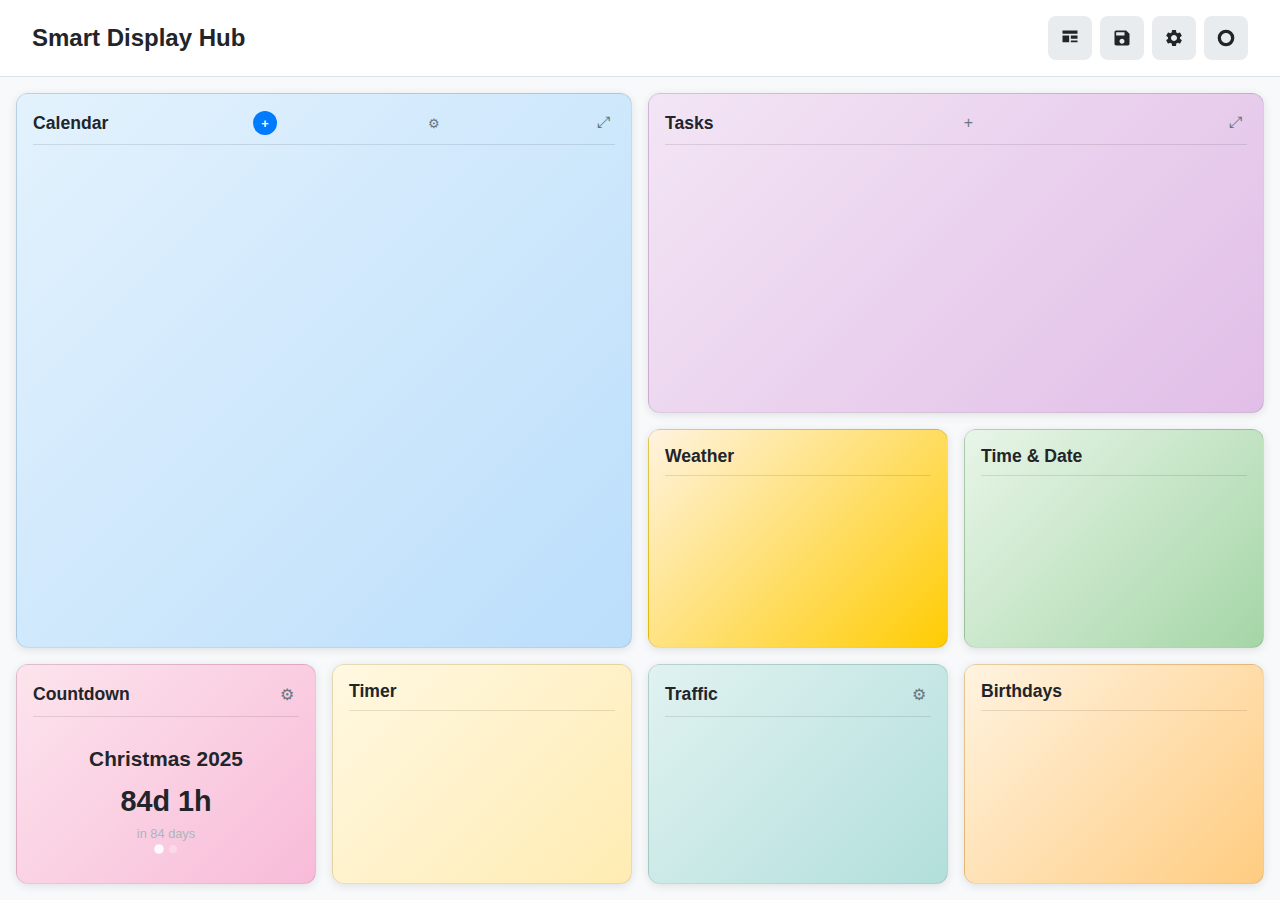
<file: index.html>
<!DOCTYPE html>
<html lang="en">
<head>
    <meta charset="UTF-8">
    <meta name="viewport" content="width=device-width, initial-scale=1.0">
    <title>Smart Display Hub</title>
    <link rel="stylesheet" href="styles/main.css">
    <link rel="stylesheet" href="styles/tiles.css">
    <link rel="stylesheet" href="styles/themes.css">
    <link rel="stylesheet" href="styles/layout-editor.css">
    <link rel="manifest" href="manifest.json">
    <meta name="theme-color" content="#2c3e50">
</head>
<body>
    <div id="app" class="app">
        <!-- Header -->
        <header class="header">
            <div class="header-content">
                <h1 class="app-title">Smart Display Hub</h1>
                <div class="header-controls">
                    <button id="layoutEditorBtn" class="control-btn" title="Layout Editor">
                        <svg width="20" height="20" viewBox="0 0 24 24" fill="currentColor">
                            <path d="M3 3h18v4H3V3zm0 6h8v8H3V9zm10 0h8v4h-8V9zm0 6h8v2h-8v-2z"/>
                        </svg>
                    </button>
                    <button id="configManagerBtn" class="control-btn" title="Manage Layouts">
                        <svg width="20" height="20" viewBox="0 0 24 24" fill="currentColor">
                            <path d="M17 3H5c-1.11 0-2 .9-2 2v14c0 1.1.89 2 2 2h14c1.1 0 2-.9 2-2V7l-4-4zm-5 16c-1.66 0-3-1.34-3-3s1.34-3 3-3 3 1.34 3 3-1.34 3-3 3zm3-10H5V5h10v4z"/>
                        </svg>
                    </button>
                    <button id="settingsBtn" class="control-btn" title="Settings">
                        <svg width="20" height="20" viewBox="0 0 24 24" fill="currentColor">
                            <path d="M19.14,12.94c0.04-0.3,0.06-0.61,0.06-0.94c0-0.32-0.02-0.64-0.07-0.94l2.03-1.58c0.18-0.14,0.23-0.41,0.12-0.61 l-1.92-3.32c-0.12-0.22-0.37-0.29-0.59-0.22l-2.39,0.96c-0.5-0.38-1.03-0.7-1.62-0.94L14.4,2.81c-0.04-0.24-0.24-0.41-0.48-0.41 h-3.84c-0.24,0-0.43,0.17-0.47,0.41L9.25,5.35C8.66,5.59,8.12,5.92,7.63,6.29L5.24,5.33c-0.22-0.08-0.47,0-0.59,0.22L2.74,8.87 C2.62,9.08,2.66,9.34,2.86,9.48l2.03,1.58C4.84,11.36,4.82,11.69,4.82,12s0.02,0.64,0.07,0.94l-2.03,1.58 c-0.18,0.14-0.23,0.41-0.12,0.61l1.92,3.32c0.12,0.22,0.37,0.29,0.59,0.22l2.39-0.96c0.5,0.38,1.03,0.7,1.62,0.94l0.36,2.54 c0.05,0.24,0.24,0.41,0.48,0.41h3.84c0.24,0,0.44-0.17,0.47-0.41l0.36-2.54c0.59-0.24,1.13-0.56,1.62-0.94l2.39,0.96 c0.22,0.08,0.47,0,0.59-0.22l1.92-3.32c0.12-0.22,0.07-0.47-0.12-0.61L19.14,12.94z M12,15.6c-1.98,0-3.6-1.62-3.6-3.6 s1.62-3.6,3.6-3.6s3.6,1.62,3.6,3.6S13.98,15.6,12,15.6z"/>
                        </svg>
                    </button>
                    <button id="themeToggle" class="control-btn" title="Toggle Theme">
                        <svg width="20" height="20" viewBox="0 0 24 24" fill="currentColor">
                            <path d="M12,18C8.69,18 6,15.31 6,12C6,8.69 8.69,6 12,6C15.31,6 18,8.69 18,12C18,15.31 15.31,18 12,18M12,2A10,10 0 0,0 2,12A10,10 0 0,0 12,22A10,10 0 0,0 22,12A10,10 0 0,0 12,2Z"/>
                        </svg>
                    </button>
                </div>
            </div>
        </header>

        <!-- Dashboard Grid -->
        <main class="dashboard" id="dashboard">
            <!-- Calendar Tile (Large) -->
            <div class="tile tile-large calendar-tile" id="calendarTile" data-tile-type="calendar">
                <div class="tile-header">
                    <h3>Calendar</h3>
                    <button class="new-event-btn" title="Add New Event">+</button>
                    <button class="calendar-settings-btn" title="Calendar Settings">⚙</button>
                    <button class="tile-expand-btn">⤢</button>
                </div>
                <div class="tile-content">
                    <div id="calendarView" class="calendar-view">
                        <!-- Calendar will be populated by JS -->
                    </div>
                </div>
            </div>

            <!-- Todo List Tile (Medium-Large) -->
            <div class="tile tile-medium-large todo-tile" id="todoTile" data-tile-type="todo">
                <div class="tile-header">
                    <h3>Tasks</h3>
                    <button class="add-task-btn">+</button>
                    <button class="tile-expand-btn">⤢</button>
                </div>
                <div class="tile-content">
                    <div id="todoList" class="todo-list">
                        <!-- Tasks will be populated by JS -->
                    </div>
                </div>
            </div>

            <!-- Weather Tile (Medium) -->
            <div class="tile tile-medium weather-tile" id="weatherTile" data-tile-type="weather">
                <div class="tile-header">
                    <h3>Weather</h3>
                </div>
                <div class="tile-content">
                    <div id="weatherInfo" class="weather-info">
                        <!-- Weather data will be populated by JS -->
                    </div>
                </div>
            </div>

            <!-- Time & Date Tile (Medium) -->
            <div class="tile tile-medium time-tile" id="timeTile" data-tile-type="time">
                <div class="tile-header">
                    <h3>Time & Date</h3>
                </div>
                <div class="tile-content">
                    <div id="timeDisplay" class="time-display">
                        <!-- Time will be populated by JS -->
                    </div>
                </div>
            </div>

            <!-- Countdown Tile (Small) -->
            <div class="tile tile-small countdown-tile" id="customCountdownTile" data-tile-type="custom-countdown">
                <div class="tile-header">
                    <h3>Countdown</h3>
                    <button class="edit-countdown-btn">⚙</button>
                </div>
                <div class="tile-content">
                    <div id="customCountdown" class="countdown-display">
                        <div class="countdown-event">Christmas 2025</div>
                        <div class="countdown-time">84d 1h</div>
                        <div class="countdown-units">in 84 days</div>
                        <div class="countdown-dots"><span class="countdown-dot active" data-index="0"></span><span class="countdown-dot " data-index="1"></span></div>
                    </div>
                </div>
            </div>

            <!-- Timer Tile (Small) -->
            <div class="tile tile-small timer-tile" id="timerTile" data-tile-type="timer">
                <div class="tile-header">
                    <h3>Timer</h3>
                </div>
                <div class="tile-content">
                    <div id="timerDisplay" class="timer-display">
                        <!-- Timer will be populated by JS -->
                    </div>
                </div>
            </div>

            <!-- Traffic Tile (Small) -->
            <div class="tile tile-small traffic-tile" id="trafficTile" data-tile-type="traffic">
                <div class="tile-header">
                    <h3>Traffic</h3>
                    <button class="traffic-settings-btn">⚙</button>
                </div>
                <div class="tile-content">
                    <div id="trafficInfo" class="traffic-info">
                        <!-- Traffic data will be populated by JS -->
                    </div>
                </div>
            </div>

            <!-- Birthday Tile (Small) -->
            <div class="tile tile-small birthday-tile" id="birthdayTile" data-tile-type="birthday">
                <div class="tile-header">
                    <h3>Birthdays</h3>
                </div>
                <div class="tile-content">
                    <div id="birthdayInfo" class="birthday-info">
                        <!-- Birthday data will be populated by JS -->
                    </div>
                </div>
            </div>
        </main>

        <!-- Settings Modal -->
        <div id="settingsModal" class="modal hidden">
            <div class="modal-content">
                <div class="modal-header">
                    <h2>Theme Settings</h2>
                    <button class="close-btn" id="closeSettings">&times;</button>
                </div>
                <div class="modal-body">
                    <div class="settings-section">
                        <h3>Choose Your Theme</h3>
                        <div class="theme-selector">
                            <div class="theme-slider"></div>
                            <button class="theme-btn active" data-theme="light">
                                <div class="theme-icon">☀️</div>
                                <div class="theme-label">Light</div>
                            </button>
                            <button class="theme-btn" data-theme="dark">
                                <div class="theme-icon">🌙</div>
                                <div class="theme-label">Dark</div>
                            </button>
                            <button class="theme-btn" data-theme="night">
                                <div class="theme-icon">🌌</div>
                                <div class="theme-label">Night</div>
                            </button>
                            <button class="theme-btn" data-theme="auto">
                                <div class="theme-icon">🔄</div>
                                <div class="theme-label">Auto</div>
                            </button>
                        </div>
                    </div>
                </div>
            </div>
        </div>


    </div>

    <!-- Add Tile Modal -->
    <!-- Layout Editor Modal -->
    <div id="layoutEditorModal" class="modal hidden">
        <div class="modal-overlay"></div>
        <div class="layout-editor-content">
            <div class="layout-editor-header">
                <h2>Layout Editor</h2>
                <button class="modal-close" id="closeLayoutEditor">&times;</button>
            </div>
            
            <div class="layout-editor-body">
                <!-- Left Column: Grid Display -->
                <div class="grid-column">
                    <h3>Dashboard Grid (5×3)</h3>
                    <div class="layout-grid" id="layoutGrid">
                        <!-- Grid squares will be generated by JS -->
                    </div>
                    <div class="grid-info">
                        <div id="selectedGridInfo">Click a grid square to select placement area</div>
                    </div>
                </div>
                
                <!-- Middle Column: Action Buttons -->
                <div class="action-column">
                    <button id="placeTileBtn" class="action-btn place-btn" disabled title="Place selected tile">
                        <span class="arrow">←</span>
                        <span class="label">Place</span>
                    </button>
                    
                    <button id="removeTileBtn" class="action-btn remove-btn" disabled title="Remove tile from selected area">
                        <span class="label">Remove</span>
                        <span class="arrow">→</span>
                    </button>
                </div>
                
                <!-- Right Column: Available Tiles -->
                <div class="tiles-column">
                    <h3>Available Tiles</h3>
                    <div class="available-tiles" id="availableTiles">
                        <!-- Tile list will be generated by JS -->
                    </div>
                    <div class="tile-info">
                        <div id="selectedTileInfo">Select a tile to see details</div>
                    </div>
                </div>
            </div>
            
            <div class="layout-editor-footer">
                <button id="applyLayout" class="btn-primary">Apply Layout</button>
                <button id="cancelLayout" class="btn-secondary">Cancel</button>
            </div>
        </div>
    </div>

    <!-- Configuration Manager Modal -->
    <div id="configManagerModal" class="modal hidden">
        <div class="modal-overlay"></div>
        <div class="modal-content">
            <div class="modal-header">
                <h2>Layout Configurations</h2>
                <button class="modal-close" id="closeConfigManager">&times;</button>
            </div>
            <div class="config-content">
                <div class="config-section">
                    <h3>Save Current Layout</h3>
                    <div class="save-config">
                        <input type="text" id="configName" placeholder="Enter configuration name...">
                        <button id="saveConfig" class="btn-primary">Save Configuration</button>
                    </div>
                </div>
                
                <div class="config-section">
                    <h3>Load Saved Layouts</h3>
                    <div class="saved-configs" id="savedConfigs">
                        <!-- Saved configurations will be listed here -->
                    </div>
                </div>
            </div>
        </div>
    </div>

    <!-- Scripts -->
    <script src="js/tiles/calendar.js"></script>
    <script src="js/tiles/todo.js"></script>
    <script src="js/tiles/weather.js"></script>
    <script src="js/tiles/time.js"></script>
    <script src="js/tiles/countdown.js"></script>
    <script src="js/tiles/timer.js"></script>
    <script src="js/tiles/traffic.js"></script>
    <script src="js/tiles/birthday.js"></script>
    <script src="js/layout.js"></script>
    <script src="js/settings.js"></script>
    <script src="js/themes.js"></script>
    <script src="js/app.js"></script>
</body>
</html>
</file>
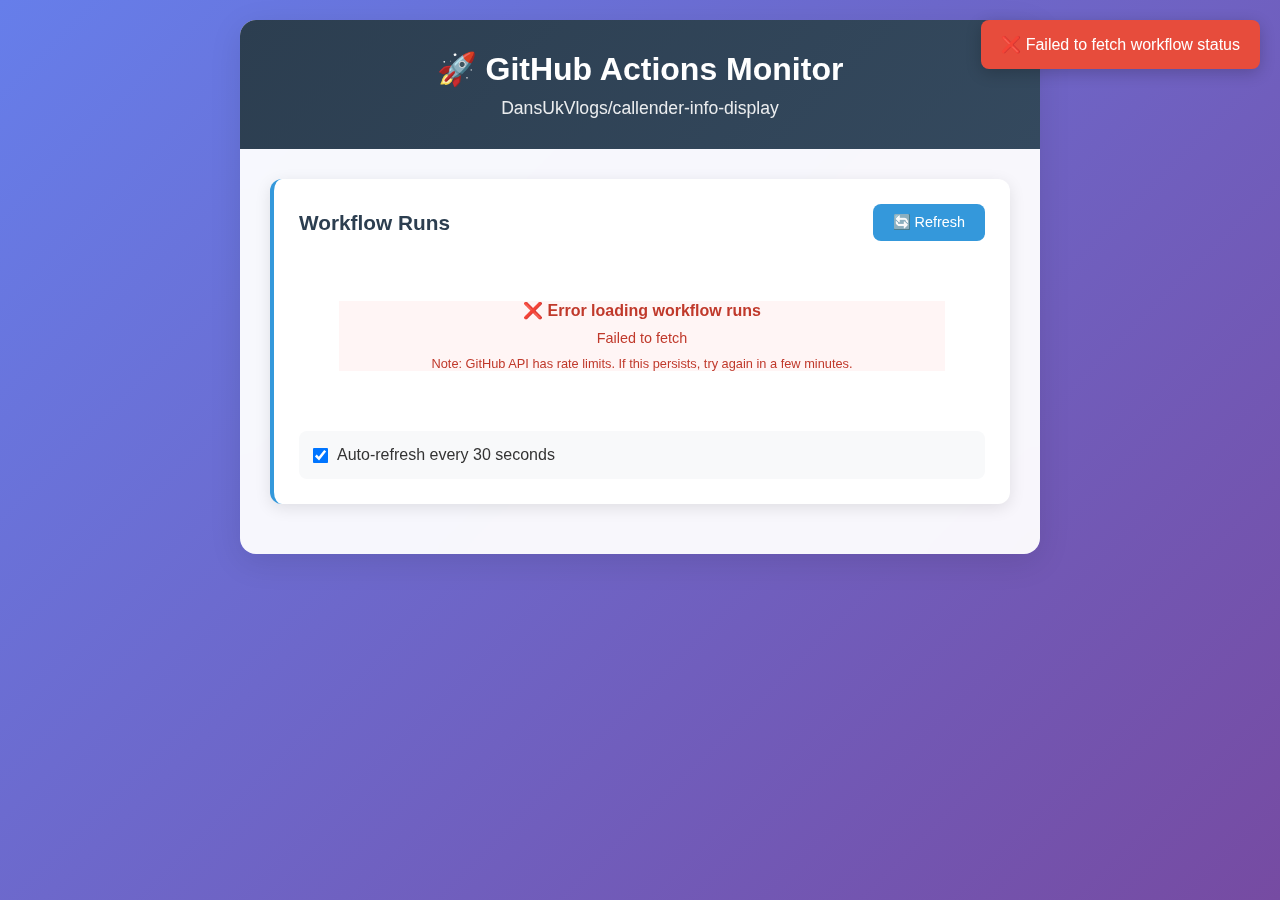
<file: github-status.html>
<!DOCTYPE html>
<html lang="en">
<head>
    <meta charset="UTF-8">
    <meta name="viewport" content="width=device-width, initial-scale=1.0">
    <title>GitHub Actions Status - Smart Display Hub</title>
    <style>
        * {
            margin: 0;
            padding: 0;
            box-sizing: border-box;
        }
        
        body {
            font-family: -apple-system, BlinkMacSystemFont, 'Segoe UI', Roboto, sans-serif;
            background: linear-gradient(135deg, #667eea 0%, #764ba2 100%);
            color: #333;
            min-height: 100vh;
            padding: 20px;
        }
        
        .container {
            max-width: 800px;
            margin: 0 auto;
            background: rgba(255, 255, 255, 0.95);
            backdrop-filter: blur(10px);
            border-radius: 16px;
            box-shadow: 0 8px 32px rgba(0, 0, 0, 0.1);
            overflow: hidden;
        }
        
        .header {
            background: linear-gradient(135deg, #2c3e50 0%, #34495e 100%);
            color: white;
            padding: 30px;
            text-align: center;
        }
        
        .header h1 {
            font-size: 2rem;
            margin-bottom: 10px;
        }
        
        .repo-info {
            opacity: 0.9;
            font-size: 1.1rem;
        }
        
        .content {
            padding: 30px;
        }
        
        .status-card {
            background: white;
            border-radius: 12px;
            padding: 25px;
            margin-bottom: 20px;
            box-shadow: 0 4px 16px rgba(0, 0, 0, 0.1);
            border-left: 4px solid #3498db;
        }
        
        .status-header {
            display: flex;
            justify-content: space-between;
            align-items: center;
            margin-bottom: 20px;
        }
        
        .status-title {
            font-size: 1.3rem;
            font-weight: 600;
            color: #2c3e50;
        }
        
        .refresh-btn {
            background: #3498db;
            color: white;
            border: none;
            padding: 10px 20px;
            border-radius: 8px;
            cursor: pointer;
            font-size: 0.9rem;
            transition: all 0.3s ease;
        }
        
        .refresh-btn:hover {
            background: #2980b9;
            transform: translateY(-2px);
        }
        
        .refresh-btn:disabled {
            background: #bdc3c7;
            cursor: not-allowed;
            transform: none;
        }
        
        .workflow-run {
            display: flex;
            align-items: center;
            padding: 15px;
            border: 1px solid #ecf0f1;
            border-radius: 8px;
            margin-bottom: 10px;
            transition: all 0.3s ease;
        }
        
        .workflow-run:hover {
            background: #f8f9fa;
            border-color: #3498db;
        }
        
        .status-icon {
            width: 20px;
            height: 20px;
            border-radius: 50%;
            margin-right: 15px;
            flex-shrink: 0;
            position: relative;
        }
        
        .status-running {
            background: #f39c12;
            animation: pulse 2s infinite;
        }
        
        .status-success {
            background: #27ae60;
        }
        
        .status-failure {
            background: #e74c3c;
        }
        
        .status-cancelled {
            background: #95a5a6;
        }
        
        @keyframes pulse {
            0% { opacity: 1; }
            50% { opacity: 0.5; }
            100% { opacity: 1; }
        }
        
        .workflow-info {
            flex-grow: 1;
        }
        
        .workflow-name {
            font-weight: 600;
            color: #2c3e50;
            margin-bottom: 5px;
        }
        
        .workflow-commit {
            font-size: 0.9rem;
            color: #7f8c8d;
            margin-bottom: 3px;
        }
        
        .workflow-time {
            font-size: 0.8rem;
            color: #95a5a6;
        }
        
        .loading {
            text-align: center;
            padding: 40px;
            color: #7f8c8d;
        }
        
        .error {
            background: #fff5f5;
            border-left-color: #e74c3c;
            color: #c0392b;
        }
        
        .auto-refresh {
            display: flex;
            align-items: center;
            gap: 10px;
            margin-top: 20px;
            padding: 15px;
            background: #f8f9fa;
            border-radius: 8px;
        }
        
        .auto-refresh input[type="checkbox"] {
            transform: scale(1.2);
        }
        
        .notification {
            position: fixed;
            top: 20px;
            right: 20px;
            background: #27ae60;
            color: white;
            padding: 15px 20px;
            border-radius: 8px;
            box-shadow: 0 4px 16px rgba(0, 0, 0, 0.2);
            z-index: 1000;
            transform: translateX(400px);
            transition: transform 0.3s ease;
        }
        
        .notification.show {
            transform: translateX(0);
        }
        
        .notification.error {
            background: #e74c3c;
        }
    </style>
</head>
<body>
    <div class="container">
        <div class="header">
            <h1>🚀 GitHub Actions Monitor</h1>
            <div class="repo-info">DansUkVlogs/callender-info-display</div>
        </div>
        
        <div class="content">
            <div class="status-card">
                <div class="status-header">
                    <div class="status-title">Workflow Runs</div>
                    <button class="refresh-btn" onclick="fetchWorkflowRuns()">🔄 Refresh</button>
                </div>
                
                <div id="workflows" class="loading">
                    <div>🔍 Loading GitHub Actions...</div>
                </div>
                
                <div class="auto-refresh">
                    <input type="checkbox" id="autoRefresh" checked>
                    <label for="autoRefresh">Auto-refresh every 30 seconds</label>
                    <span id="countdown"></span>
                </div>
            </div>
        </div>
    </div>
    
    <div id="notification" class="notification">
        <div id="notificationText"></div>
    </div>

    <script>
        const REPO_OWNER = 'DansUkVlogs';
        const REPO_NAME = 'callender-info-display';
        let autoRefreshInterval;
        let countdownInterval;
        let countdownSeconds = 30;
        
        async function fetchWorkflowRuns() {
            const refreshBtn = document.querySelector('.refresh-btn');
            refreshBtn.disabled = true;
            refreshBtn.textContent = '🔄 Loading...';
            
            try {
                const response = await fetch(`https://api.github.com/repos/${REPO_OWNER}/${REPO_NAME}/actions/runs?per_page=10`);
                
                if (!response.ok) {
                    throw new Error(`HTTP ${response.status}: ${response.statusText}`);
                }
                
                const data = await response.json();
                displayWorkflowRuns(data.workflow_runs);
                showNotification('✅ Workflow status updated!', 'success');
                
            } catch (error) {
                console.error('Error fetching workflow runs:', error);
                displayError(error.message);
                showNotification('❌ Failed to fetch workflow status', 'error');
            } finally {
                refreshBtn.disabled = false;
                refreshBtn.textContent = '🔄 Refresh';
            }
        }
        
        function displayWorkflowRuns(runs) {
            const container = document.getElementById('workflows');
            
            if (runs.length === 0) {
                container.innerHTML = '<div class="loading">No workflow runs found</div>';
                return;
            }
            
            const runsHtml = runs.map(run => {
                const statusClass = getStatusClass(run.status, run.conclusion);
                const statusEmoji = getStatusEmoji(run.status, run.conclusion);
                const timeAgo = getTimeAgo(new Date(run.created_at));
                
                return `
                    <div class="workflow-run">
                        <div class="status-icon ${statusClass}" title="${run.status}${run.conclusion ? ' - ' + run.conclusion : ''}">
                            ${statusEmoji}
                        </div>
                        <div class="workflow-info">
                            <div class="workflow-name">${run.name || 'Unnamed Workflow'}</div>
                            <div class="workflow-commit">
                                📝 ${run.head_commit?.message?.split('\\n')[0] || 'No commit message'} 
                                <code>${run.head_sha.substring(0, 7)}</code>
                            </div>
                            <div class="workflow-time">
                                👤 ${run.actor.login} • ⏰ ${timeAgo} • 
                                <a href="${run.html_url}" target="_blank" style="color: #3498db; text-decoration: none;">View on GitHub</a>
                            </div>
                        </div>
                    </div>
                `;
            }).join('');
            
            container.innerHTML = runsHtml;
        }
        
        function displayError(message) {
            const container = document.getElementById('workflows');
            container.innerHTML = `
                <div class="error">
                    <div><strong>❌ Error loading workflow runs</strong></div>
                    <div style="margin-top: 10px; font-size: 0.9rem;">${message}</div>
                    <div style="margin-top: 10px; font-size: 0.8rem;">
                        Note: GitHub API has rate limits. If this persists, try again in a few minutes.
                    </div>
                </div>
            `;
        }
        
        function getStatusClass(status, conclusion) {
            if (status === 'in_progress' || status === 'queued') return 'status-running';
            if (conclusion === 'success') return 'status-success';
            if (conclusion === 'failure') return 'status-failure';
            if (conclusion === 'cancelled') return 'status-cancelled';
            return 'status-running';
        }
        
        function getStatusEmoji(status, conclusion) {
            if (status === 'in_progress' || status === 'queued') return '⏳';
            if (conclusion === 'success') return '✅';
            if (conclusion === 'failure') return '❌';
            if (conclusion === 'cancelled') return '⏹️';
            return '⏳';
        }
        
        function getTimeAgo(date) {
            const seconds = Math.floor((new Date() - date) / 1000);
            
            if (seconds < 60) return `${seconds}s ago`;
            if (seconds < 3600) return `${Math.floor(seconds / 60)}m ago`;
            if (seconds < 86400) return `${Math.floor(seconds / 3600)}h ago`;
            return `${Math.floor(seconds / 86400)}d ago`;
        }
        
        function showNotification(message, type = 'success') {
            const notification = document.getElementById('notification');
            const text = document.getElementById('notificationText');
            
            text.textContent = message;
            notification.className = `notification ${type}`;
            notification.classList.add('show');
            
            setTimeout(() => {
                notification.classList.remove('show');
            }, 3000);
        }
        
        function startAutoRefresh() {
            if (autoRefreshInterval) clearInterval(autoRefreshInterval);
            if (countdownInterval) clearInterval(countdownInterval);
            
            countdownSeconds = 1;
            
            countdownInterval = setInterval(() => {
                countdownSeconds--;
                document.getElementById('countdown').textContent = `(${countdownSeconds}s)`;
                
                if (countdownSeconds <= 0) {
                    fetchWorkflowRuns();
                    countdownSeconds = 1;
                }
            }, 1000);
        }
        
        function stopAutoRefresh() {
            if (autoRefreshInterval) clearInterval(autoRefreshInterval);
            if (countdownInterval) clearInterval(countdownInterval);
            document.getElementById('countdown').textContent = '';
        }
        
        // Auto-refresh toggle
        document.getElementById('autoRefresh').addEventListener('change', function(e) {
            if (e.target.checked) {
                startAutoRefresh();
            } else {
                stopAutoRefresh();
            }
        });
        
        // Initial load
        fetchWorkflowRuns();
        startAutoRefresh();
        
        // Keyboard shortcuts
        document.addEventListener('keydown', function(e) {
            if (e.key === 'r' && (e.ctrlKey || e.metaKey)) {
                e.preventDefault();
                fetchWorkflowRuns();
            }
        });
    </script>
</body>
</html>
</file>
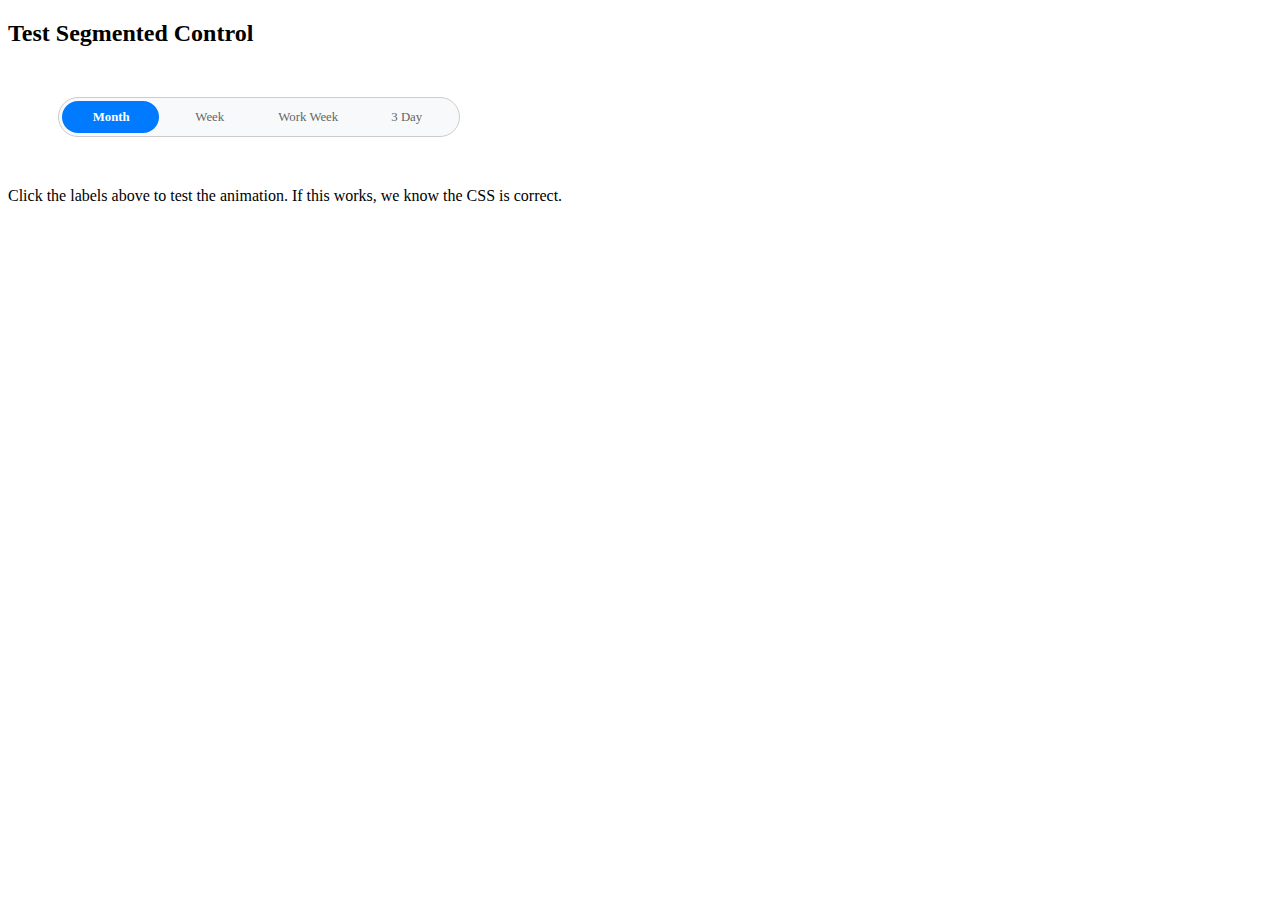
<file: test-segmented.html>
<!DOCTYPE html>
<html>
<head>
    <style>
        .test-segmented {
            margin: 50px;
            border: 1px solid #ccc;
            border-radius: 20px;
            background: #f8f9fa;
            width: 400px;
        }

        .test-container {
            display: flex;
            padding: 3px;
            position: relative;
        }

        .test-segmented input[type="radio"] {
            display: none;
        }

        .test-segmented label {
            flex: 1;
            border-radius: 16px;
            line-height: 32px;
            padding: 0 12px;
            text-align: center;
            color: #666;
            cursor: pointer;
            z-index: 3;
            position: relative;
            font-size: 0.8rem;
        }

        .test-segmented .bubble {
            background-color: #007BFF;
            border-radius: 16px;
            height: 32px;
            position: absolute;
            left: 3px;
            top: 3px;
            transition: left 0.3s ease-in-out;
            width: calc(25% - 3px);
            z-index: 1;
        }

        /* Positioning */
        .test-segmented input#test-month:checked ~ .bubble {
            left: 3px;
        }
        .test-segmented input#test-week:checked ~ .bubble {
            left: calc(25% + 3px);
        }
        .test-segmented input#test-workweek:checked ~ .bubble {
            left: calc(50% + 3px);
        }
        .test-segmented input#test-3day:checked ~ .bubble {
            left: calc(75% + 3px);
        }

        /* Active label color */
        .test-segmented input:checked + label {
            color: white;
            font-weight: 600;
        }
    </style>
</head>
<body>
    <h2>Test Segmented Control</h2>
    
    <div class="test-segmented">
        <div class="test-container">
            <input type="radio" id="test-month" name="test-view" checked data-view="month" />
            <label for="test-month">Month</label>

            <input type="radio" id="test-week" name="test-view" data-view="week" />
            <label for="test-week">Week</label>

            <input type="radio" id="test-workweek" name="test-view" data-view="workweek" />
            <label for="test-workweek">Work Week</label>

            <input type="radio" id="test-3day" name="test-view" data-view="3day" />
            <label for="test-3day">3 Day</label>

            <div class="bubble"></div>
        </div>
    </div>

    <p>Click the labels above to test the animation. If this works, we know the CSS is correct.</p>

    <script>
        // Test logging
        document.addEventListener('change', (e) => {
            if (e.target.type === 'radio' && e.target.name === 'test-view') {
                console.log('Test radio changed to:', e.target.dataset.view);
            }
        });
    </script>
</body>
</html>
</file>
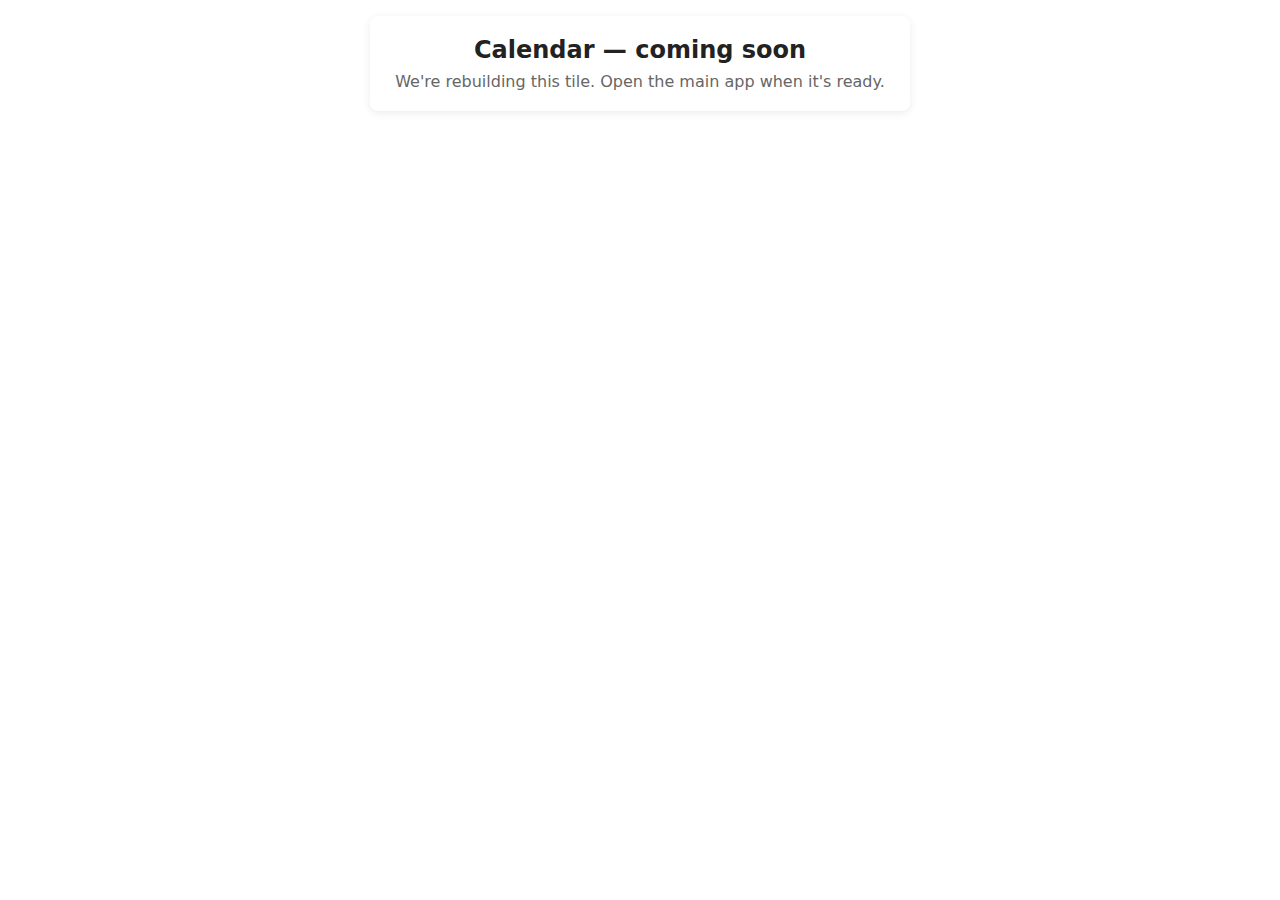
<file: tiles/calendar.html>
<!doctype html>
<html lang="en">
<head>
  <meta charset="utf-8" />
  <meta name="viewport" content="width=device-width,initial-scale=1" />
  <title>Calendar Tile (debug)</title>
  <link rel="stylesheet" href="../styles/calendar-tile.css" />
</head>
<body>
  <div class="calendar-container" id="calendar-tile" data-events='[]'>
    <div style="padding:20px;text-align:center;">
      <h2 style="margin:0 0 8px;">Calendar — coming soon</h2>
      <p style="margin:0;color:#666">We're rebuilding this tile. Open the main app when it's ready.</p>
    </div>
  </div>

  <script type="module" src="../js/tiles/calendar-tile.js"></script>
</body>
</html>
</file>
<file: styles/main.css>
/* Main Styles */
* {
    margin: 0;
    padding: 0;
    box-sizing: border-box;
}

html, body {
    height: 100%;
    font-family: -apple-system, BlinkMacSystemFont, 'Segoe UI', Roboto, Oxygen, Ubuntu, Cantarell, sans-serif;
    overflow: hidden;
}

.app {
    height: 100vh;
    display: flex;
    flex-direction: column;
    background: var(--bg-primary);
    color: var(--text-primary);
    transition: all 0.3s ease;
}

/* Header */
.header {
    padding: 1rem 2rem;
    background: var(--bg-secondary);
    border-bottom: 1px solid var(--border-color);
    z-index: 100;
}

.header-content {
    display: flex;
    justify-content: space-between;
    align-items: center;
    max-width: 100%;
}

.app-title {
    font-size: 1.5rem;
    font-weight: 600;
    color: var(--text-primary);
}

.header-controls {
    display: flex;
    gap: 0.5rem;
}

.control-btn {
    background: var(--bg-accent);
    border: none;
    padding: 0.75rem;
    border-radius: 8px;
    color: var(--text-primary);
    cursor: pointer;
    transition: all 0.2s ease;
    display: flex;
    align-items: center;
    justify-content: center;
    min-width: 44px;
    min-height: 44px;
}

.control-btn:hover {
    background: var(--bg-hover);
    transform: translateY(-1px);
}

.control-btn:active {
    transform: translateY(0);
}

/* Dashboard Grid */
.dashboard {
    flex: 1;
    padding: 1rem;
    display: grid;
    grid-template-columns: repeat(auto-fit, minmax(300px, 1fr));
    grid-auto-rows: minmax(200px, auto);
    gap: 1rem;
    overflow-y: auto;
    scrollbar-width: thin;
    scrollbar-color: var(--scrollbar-thumb) var(--scrollbar-track);
}

.dashboard.fixed-grid {
    grid-template-columns: repeat(5, 1fr);
    grid-template-rows: repeat(3, 1fr);
    grid-auto-rows: unset;
    height: calc(100vh - 140px);
    overflow: hidden;
}

.dashboard::-webkit-scrollbar {
    width: 8px;
}

.dashboard::-webkit-scrollbar-track {
    background: var(--scrollbar-track);
}

.dashboard::-webkit-scrollbar-thumb {
    background: var(--scrollbar-thumb);
    border-radius: 4px;
}

/* Modal Styles */
.modal {
    display: none;
    position: fixed;
    z-index: 1000;
    left: 0;
    top: 0;
    width: 100%;
    height: 100%;
    background-color: rgba(0, 0, 0, 0.5);
    backdrop-filter: blur(5px);
    animation: fadeIn 0.3s ease;
    align-items: center;
    justify-content: center;
}

.modal.show {
    display: flex;
}

.modal-content {
    background-color: var(--bg-secondary);
    margin: 2rem;
    padding: 0;
    border-radius: 16px;
    width: 90%;
    max-width: 600px;
    max-height: calc(100vh - 4rem);
    overflow: hidden;
    box-shadow: 0 20px 60px rgba(0, 0, 0, 0.3);
    border: 1px solid var(--border-color);
    animation: modalSlideIn 0.3s ease;
    transform: translateY(0);
    position: relative;
}

@keyframes fadeIn {
    from { opacity: 0; }
    to { opacity: 1; }
}

@keyframes modalSlideIn {
    from { 
        opacity: 0;
        transform: translateY(-30px) scale(0.95);
    }
    to { 
        opacity: 1;
        transform: translateY(0) scale(1);
    }
}

.modal-header {
    padding: 1.5rem;
    border-bottom: 1px solid var(--border-color);
    display: flex;
    justify-content: space-between;
    align-items: center;
    background: var(--bg-accent);
    border-radius: 16px 16px 0 0;
}

.modal-header h2,
.modal-header h3 {
    margin: 0;
    color: var(--text-primary);
    font-size: 1.25rem;
    font-weight: 600;
}

.close-btn {
    background: var(--bg-primary);
    border: 1px solid var(--border-color);
    border-radius: 50%;
    width: 36px;
    height: 36px;
    font-size: 1.2rem;
    cursor: pointer;
    color: var(--text-secondary);
    display: flex;
    align-items: center;
    justify-content: center;
    transition: all 0.2s ease;
}

.close-btn:hover {
    color: var(--text-primary);
    background: var(--bg-hover);
    transform: scale(1.1);
}

.modal-body {
    padding: 1.5rem;
    max-height: calc(85vh - 80px);
    overflow-y: auto;
}

/* Form Styles in Modals */
.form-group {
    margin-bottom: 1.5rem;
}

.form-group label {
    display: block;
    margin-bottom: 0.5rem;
    font-weight: 500;
    color: var(--text-primary);
}

.form-group input,
.form-group select,
.form-group textarea {
    width: 100%;
    padding: 0.75rem;
    border: 1px solid var(--border-color);
    border-radius: 8px;
    background: var(--bg-primary);
    color: var(--text-primary);
    font-size: 1rem;
    transition: all 0.2s ease;
}

.form-group input:focus,
.form-group select:focus,
.form-group textarea:focus {
    outline: none;
    border-color: var(--accent-color);
    box-shadow: 0 0 0 3px rgba(var(--accent-color-rgb), 0.1);
}

.form-group textarea {
    resize: vertical;
    min-height: 80px;
}

.form-actions {
    display: flex;
    gap: 1rem;
    justify-content: flex-end;
    margin-top: 2rem;
    padding-top: 1rem;
    border-top: 1px solid var(--border-color);
}

.form-actions button {
    padding: 0.75rem 1.5rem;
    border: none;
    border-radius: 8px;
    font-size: 1rem;
    cursor: pointer;
    transition: all 0.2s ease;
    min-width: 100px;
}

.form-actions button[type="submit"],
.form-actions .primary-btn {
    background: var(--accent-color);
    color: white;
}

.form-actions button[type="submit"]:hover,
.form-actions .primary-btn:hover {
    background: var(--accent-hover);
    transform: translateY(-1px);
}

.form-actions .cancel-btn,
.form-actions .secondary-btn {
    background: var(--bg-accent);
    color: var(--text-primary);
    border: 1px solid var(--border-color);
}

.form-actions .cancel-btn:hover,
.form-actions .secondary-btn:hover {
    background: var(--bg-hover);
}

.settings-section {
    margin-bottom: 2rem;
}

.settings-section h3 {
    margin-bottom: 1rem;
    color: var(--text-primary);
    font-size: 1.1rem;
}

.setting-group {
    margin-bottom: 1rem;
}

.setting-group label {
    display: flex;
    align-items: center;
    gap: 0.5rem;
    margin-bottom: 0.5rem;
    color: var(--text-primary);
    cursor: pointer;
    padding: 0.25rem;
}

.setting-group input[type="text"],
.setting-group select {
    width: 100%;
    padding: 0.75rem;
    border: 1px solid var(--border-color);
    border-radius: 6px;
    background: var(--bg-primary);
    color: var(--text-primary);
    font-size: 1rem;
}

.setting-group button {
    background: var(--accent-color);
    color: white;
    border: none;
    padding: 0.75rem 1rem;
    border-radius: 6px;
    cursor: pointer;
    font-size: 1rem;
    margin-top: 0.5rem;
}

.setting-group button:hover {
    background: var(--accent-hover);
}

/* Modern Theme Selector - Inspired by landscape gallery */
.theme-selector {
    display: flex;
    gap: 16px;
    padding: 20px 0;
    justify-content: center;
    align-items: flex-end;
    perspective: 1000px;
}

.theme-btn {
    position: relative;
    display: flex;
    flex-direction: column;
    align-items: center;
    background: var(--bg-accent);
    border: 2px solid var(--border-color);
    border-radius: 16px;
    cursor: pointer;
    transition: all 0.4s cubic-bezier(0.4, 0, 0.2, 1);
    overflow: hidden;
    min-width: 120px;
    min-height: 100px;
    transform-origin: bottom center;
    
    /* Default non-selected state */
    opacity: 0.7;
    transform: scale(0.85) translateY(10px);
    box-shadow: 0 4px 12px rgba(0, 0, 0, 0.15);
}

.theme-btn.active {
    /* Selected state - elevated and highlighted like center image */
    opacity: 1;
    transform: scale(1) translateY(0);
    box-shadow: 0 12px 30px rgba(0, 0, 0, 0.25);
    border-color: var(--accent-color);
    background: linear-gradient(135deg, var(--bg-primary), var(--bg-accent));
    z-index: 10;
}

.theme-btn:hover:not(.active) {
    opacity: 0.9;
    transform: scale(0.9) translateY(5px);
    box-shadow: 0 6px 20px rgba(0, 0, 0, 0.2);
}

.theme-content {
    display: flex;
    flex-direction: column;
    align-items: center;
    gap: 12px;
    padding: 24px 16px;
    width: 100%;
    height: 100%;
    justify-content: center;
}

.theme-icon {
    font-size: 32px;
    line-height: 1;
    transition: transform 0.3s ease;
}

.theme-btn.active .theme-icon {
    transform: scale(1.1);
}

.theme-label {
    font-size: 16px;
    font-weight: 600;
    text-align: center;
    color: var(--text-primary);
    transition: color 0.3s ease;
    text-transform: uppercase;
    letter-spacing: 0.5px;
}

.theme-btn.active .theme-label {
    color: var(--accent-color);
}

/* Specific theme styling */
.theme-btn[data-theme="light"] {
    background: linear-gradient(135deg, #fff 0%, #f8f9fa 100%);
}

.theme-btn[data-theme="light"].active {
    background: linear-gradient(135deg, #fff 0%, #e3f2fd 100%);
    border-color: #2196f3;
}

.theme-btn[data-theme="dark"] {
    background: linear-gradient(135deg, #2c3e50 0%, #34495e 100%);
}

.theme-btn[data-theme="dark"].active {
    background: linear-gradient(135deg, #2c3e50 0%, #3f51b5 100%);
    border-color: #3f51b5;
}

.theme-btn[data-theme="night"] {
    background: linear-gradient(135deg, #1a1a1a 0%, #2d2d2d 100%);
}

.theme-btn[data-theme="night"].active {
    background: linear-gradient(135deg, #1a1a1a 0%, #4a148c 100%);
    border-color: #7b1fa2;
}

/* Startup Layout Selector */
.startup-layout-selector {
    background: var(--bg-accent);
    border-radius: 12px;
    padding: 20px;
    border: 1px solid var(--border-color);
}

.section-description {
    color: var(--text-secondary);
    font-size: 14px;
    margin-bottom: 16px;
    line-height: 1.4;
}

.startup-selector {
    display: flex;
    gap: 12px;
    align-items: center;
}

.startup-dropdown {
    flex: 1;
    padding: 14px 18px;
    border: 2px solid var(--border-color);
    border-radius: 10px;
    background: var(--bg-primary);
    color: var(--text-primary);
    font-size: 16px;
    font-weight: 500;
    cursor: pointer;
    transition: all 0.3s ease;
    appearance: none;
    background-image: url("data:image/svg+xml,%3csvg xmlns='http://www.w3.org/2000/svg' fill='none' viewBox='0 0 20 20'%3e%3cpath stroke='%236b7280' stroke-linecap='round' stroke-linejoin='round' stroke-width='1.5' d='m6 8 4 4 4-4'/%3e%3c/svg%3e");
    background-position: right 12px center;
    background-repeat: no-repeat;
    background-size: 16px;
    padding-right: 40px;
}

.startup-dropdown:focus {
    outline: none;
    border-color: var(--accent-color);
    box-shadow: 0 0 0 3px rgba(33, 150, 243, 0.1);
}

.startup-dropdown:hover {
    border-color: var(--accent-color);
}

.save-startup-btn {
    padding: 14px 24px;
    background: var(--accent-color);
    color: white;
    border: none;
    border-radius: 10px;
    font-size: 15px;
    font-weight: 600;
    cursor: pointer;
    transition: all 0.3s ease;
    display: flex;
    align-items: center;
    gap: 8px;
    box-shadow: 0 4px 12px rgba(33, 150, 243, 0.3);
}

.save-startup-btn:hover {
    background: var(--accent-hover);
    transform: translateY(-2px);
    box-shadow: 0 6px 20px rgba(33, 150, 243, 0.4);
}

/* Edit Mode */
.edit-mode-overlay {
    position: fixed;
    top: 20px;
    right: 20px;
    z-index: 500;
    pointer-events: none;
}

.edit-mode-overlay.hidden {
    display: none;
}

.edit-controls {
    background: var(--bg-secondary);
    padding: 1rem;
    border-radius: 12px;
    display: flex;
    gap: 1rem;
    box-shadow: 0 4px 20px rgba(0, 0, 0, 0.1);
    position: relative;
    cursor: move;
    pointer-events: auto;
    user-select: none;
    -webkit-user-select: none;
    -moz-user-select: none;
    -ms-user-select: none;
}

.edit-btn {
    background: var(--accent-color);
    color: white;
    border: none;
    padding: 0.75rem 1rem;
    border-radius: 6px;
    cursor: pointer;
    font-size: 1rem;
    user-select: none;
    -webkit-user-select: none;
    -moz-user-select: none;
    -ms-user-select: none;
}

.edit-btn:hover {
    background: var(--accent-hover);
}

/* Responsive Design */
@media (max-width: 768px) {
    .header {
        padding: 0.75rem 1rem;
    }
    
    .app-title {
        font-size: 1.25rem;
    }
    
    .dashboard {
        padding: 0.75rem;
        grid-template-columns: 1fr;
        gap: 0.75rem;
    }
    
    .control-btn {
        padding: 0.5rem;
        min-width: 40px;
        min-height: 40px;
    }
    
    .modal-content {
        width: 95%;
        margin: 2% auto;
    }
}

@media (orientation: landscape) and (max-height: 600px) {
    .header {
        padding: 0.5rem 1rem;
    }
    
    .app-title {
        font-size: 1rem;
    }
    
    .dashboard {
        grid-template-columns: repeat(auto-fit, minmax(250px, 1fr));
        grid-auto-rows: minmax(150px, auto);
    }
}

/* All Modal Types - Ensure Proper Centering */
.add-todo-modal,
.edit-todo-modal,
.add-event-modal,
.day-events-modal,
.countdown-editor-modal,
.birthday-manager-modal,
.weather-setup-modal,
.traffic-setup-modal,
.route-form-modal,
.calendar-settings-modal,
.google-setup-modal,
.outlook-setup-modal,
.tile-modal {
    position: fixed;
    top: 0;
    left: 0;
    right: 0;
    bottom: 0;
    background: rgba(0, 0, 0, 0.5);
    display: flex;
    justify-content: center;
    align-items: center;
    z-index: 1000;
    opacity: 0;
    transition: opacity 0.3s ease;
    backdrop-filter: blur(2px);
}

.add-todo-modal.show,
.edit-todo-modal.show,
.add-event-modal.show,
.day-events-modal.show,
.countdown-editor-modal.show,
.birthday-manager-modal.show,
.weather-setup-modal.show,
.traffic-setup-modal.show,
.route-form-modal.show,
.calendar-settings-modal.show,
.google-setup-modal.show,
.outlook-setup-modal.show,
.tile-modal.show {
    opacity: 1;
}

/* Specific Modal Content Sizes */
.add-todo-modal .modal-content,
.edit-todo-modal .modal-content,
.add-event-modal .modal-content,
.birthday-manager-modal .modal-content {
    max-width: 500px;
}

.countdown-editor-modal .modal-content {
    max-width: 600px;
    max-height: 80vh;
    overflow-y: auto;
}

.weather-setup-modal .modal-content,
.traffic-setup-modal .modal-content {
    max-width: 650px;
}

.route-form-modal .modal-content {
    max-width: 500px;
}

.calendar-settings-modal .modal-content {
    max-width: 700px;
    max-height: 80vh;
    overflow-y: auto;
}

.setup-info {
    background: var(--bg-accent);
    padding: 1rem;
    border-radius: 8px;
    margin-bottom: 1.5rem;
    border-left: 4px solid var(--accent-color);
}

.setup-info p {
    margin: 0 0 0.5rem 0;
    color: var(--text-primary);
}

.setup-info ol {
    margin: 0.5rem 0 0 1rem;
    color: var(--text-secondary);
}

.setup-info a {
    color: var(--accent-color);
    text-decoration: none;
}

.setup-info a:hover {
    text-decoration: underline;
}

/* List Items in Modals */
.todo-item,
.countdown-item,
.birthday-item,
.route-item {
    display: flex;
    justify-content: space-between;
    align-items: center;
    padding: 1rem;
    margin-bottom: 0.5rem;
    background: var(--bg-accent);
    border-radius: 8px;
    border: 1px solid var(--border-color);
}

.todo-item:hover,
.countdown-item:hover,
.birthday-item:hover,
.route-item:hover {
    background: var(--bg-hover);
}

.countdown-item .countdown-info,
.birthday-item .birthday-info,
.route-item .route-info {
    flex: 1;
}

.countdown-item .countdown-actions,
.birthday-item .birthday-actions,
.route-item .route-actions {
    display: flex;
    gap: 0.5rem;
}

.edit-btn,
.delete-btn {
    padding: 0.5rem 1rem;
    border: 1px solid var(--border-color);
    border-radius: 6px;
    background: var(--bg-primary);
    color: var(--text-primary);
    cursor: pointer;
    font-size: 0.9rem;
    transition: all 0.2s ease;
}

.edit-btn:hover {
    background: var(--accent-color);
    color: white;
}

.delete-btn:hover {
    background: #e74c3c;
    color: white;
    border-color: #e74c3c;
}

/* Time Input Groups */
.time-inputs {
    display: grid;
    grid-template-columns: repeat(3, 1fr);
    gap: 1rem;
    margin-bottom: 1rem;
}

.time-input-group label {
    font-size: 0.9rem;
    margin-bottom: 0.25rem;
}

.time-input-group input {
    text-align: center;
    font-weight: bold;
}

/* No Items Messages */
.no-todos,
.no-countdown,
.no-countdowns,
.no-birthdays-msg {
    text-align: center;
    padding: 2rem;
    color: var(--text-secondary);
    font-style: italic;
}

.no-todos {
    display: flex;
    flex-direction: column;
    align-items: center;
    justify-content: center;
    gap: 1.5rem;
    min-height: 120px;
}

.no-todos p {
    margin: 0;
    font-size: 1.1rem;
    color: var(--text-secondary);
}

/* Add First Task Button */
.add-first-task {
    background: linear-gradient(135deg, var(--accent-color), var(--accent-hover));
    color: white;
    border: none;
    padding: 0.875rem 1.5rem;
    border-radius: 12px;
    font-size: 1rem;
    font-weight: 600;
    cursor: pointer;
    transition: all 0.3s ease;
    box-shadow: 0 4px 12px rgba(0, 0, 0, 0.15);
    position: relative;
    overflow: hidden;
}

.add-first-task:hover {
    transform: translateY(-2px);
    box-shadow: 0 6px 20px rgba(0, 0, 0, 0.2);
    background: linear-gradient(135deg, var(--accent-hover), var(--accent-color));
}

.add-first-task:active {
    transform: translateY(0);
    box-shadow: 0 2px 8px rgba(0, 0, 0, 0.2);
}

.add-first-task::before {
    content: '✨';
    margin-right: 0.5rem;
    font-size: 1.1rem;
}

.add-first-task::after {
    content: '';
    position: absolute;
    top: 50%;
    left: 50%;
    width: 0;
    height: 0;
    background: rgba(255, 255, 255, 0.2);
    border-radius: 50%;
    transform: translate(-50%, -50%);
    transition: all 0.3s ease;
}

.add-first-task:hover::after {
    width: 300px;
    height: 300px;
}

/* Touch Optimizations */
@media (pointer: coarse) {
    .control-btn {
        min-width: 48px;
        min-height: 48px;
    }
    
    .close-btn {
        min-width: 44px;
        min-height: 44px;
    }
    
    .setting-group label {
        min-height: 44px;
    }
    
    .edit-btn,
    .delete-btn {
        min-height: 44px;
        padding: 0.75rem 1rem;
    }
}

/* Notifications */
.timer-notification {
    position: fixed;
    top: 2rem;
    right: 2rem;
    z-index: 2000;
    background: var(--bg-secondary);
    border: 1px solid var(--border-color);
    border-radius: 12px;
    padding: 1rem;
    box-shadow: 0 10px 30px rgba(0, 0, 0, 0.2);
    animation: slideInFromRight 0.3s ease;
    max-width: 350px;
}

.notification-content {
    display: flex;
    align-items: center;
    gap: 1rem;
}

.notification-icon {
    font-size: 2rem;
}

.notification-text {
    flex: 1;
}

.notification-title {
    font-weight: 600;
    color: var(--text-primary);
    margin-bottom: 0.25rem;
}

.notification-subtitle {
    color: var(--text-secondary);
    font-size: 0.9rem;
}

.notification-dismiss {
    background: none;
    border: none;
    font-size: 1.5rem;
    color: var(--text-secondary);
    cursor: pointer;
    padding: 0.25rem;
    border-radius: 50%;
    width: 32px;
    height: 32px;
    display: flex;
    align-items: center;
    justify-content: center;
}

.notification-dismiss:hover {
    background: var(--bg-hover);
    color: var(--text-primary);
}

@keyframes slideInFromRight {
    from {
        transform: translateX(100%);
        opacity: 0;
    }
    to {
        transform: translateX(0);
        opacity: 1;
    }
}

/* Context Menus */
.todo-context-menu,
.context-menu {
    position: fixed;
    background: var(--bg-secondary);
    border: 1px solid var(--border-color);
    border-radius: 8px;
    box-shadow: 0 5px 15px rgba(0, 0, 0, 0.2);
    z-index: 1500;
    min-width: 150px;
    overflow: hidden;
    animation: contextMenuSlide 0.2s ease;
}

.context-menu-item {
    padding: 0.75rem 1rem;
    cursor: pointer;
    color: var(--text-primary);
    border-bottom: 1px solid var(--border-color);
    transition: background 0.2s ease;
}

.context-menu-item:last-child {
    border-bottom: none;
}

.context-menu-item:hover {
    background: var(--bg-hover);
}

.context-menu-item.danger {
    color: #e74c3c;
}

.context-menu-item.danger:hover {
    background: #e74c3c;
    color: white;
}

@keyframes contextMenuSlide {
    from {
        opacity: 0;
        transform: scale(0.95) translateY(-10px);
    }
    to {
        opacity: 1;
        transform: scale(1) translateY(0);
    }
}

/* Expanded Tile Modal */
.tile-modal {
    position: fixed;
    top: 0;
    left: 0;
    right: 0;
    bottom: 0;
    background: rgba(0, 0, 0, 0.7);
    display: flex;
    align-items: center;
    justify-content: center;
    z-index: 1200;
    backdrop-filter: blur(5px);
}

.tile-modal-content {
    background: var(--bg-secondary);
    border-radius: 16px;
    width: 90%;
    max-width: 800px;
    max-height: 90vh;
    overflow: hidden;
    box-shadow: 0 20px 60px rgba(0, 0, 0, 0.3);
    animation: modalSlideIn 0.3s ease;
}

.tile-modal-header {
    padding: 1.5rem;
    border-bottom: 1px solid var(--border-color);
    display: flex;
    justify-content: space-between;
    align-items: center;
    background: var(--bg-accent);
}

.tile-modal-body {
    padding: 2rem;
    max-height: calc(90vh - 80px);
    overflow-y: auto;
}

/* Countdown Modal Specific Styles */
.countdown-source-selection {
    margin-bottom: 2rem;
}

.countdown-source-selection h4 {
    margin: 0 0 1rem 0;
    color: var(--text-primary);
    font-size: 1.1rem;
}

.source-option {
    border: 2px solid var(--border-color);
    border-radius: 8px;
    margin-bottom: 1rem;
    padding: 1rem;
    transition: all 0.2s ease;
    cursor: pointer;
}

.source-option.active {
    border-color: var(--accent-color);
    background: var(--bg-accent);
}

.option-header {
    display: flex;
    align-items: flex-start;
    gap: 0.75rem;
    margin-bottom: 0.75rem;
}

.option-header input[type="radio"] {
    margin-top: 0.25rem;
}

.option-header label {
    flex: 1;
    cursor: pointer;
}

.option-header h5 {
    margin: 0 0 0.25rem 0;
    color: var(--text-primary);
    font-size: 1rem;
}

.option-header p {
    margin: 0;
    color: var(--text-secondary);
    font-size: 0.9rem;
}

.preset-events, .calendar-events {
    margin-top: 0.75rem;
}

.preset-event, .calendar-event {
    display: flex;
    align-items: center;
    gap: 0.75rem;
    padding: 0.75rem;
    border: 1px solid var(--border-color);
    border-radius: 6px;
    margin-bottom: 0.5rem;
    cursor: pointer;
    transition: all 0.2s ease;
}

.preset-event:hover, .calendar-event:hover {
    background: var(--bg-accent);
    border-color: var(--accent-color);
}

.preset-event.selected, .calendar-event.selected {
    background: var(--accent-color);
    color: white;
    border-color: var(--accent-color);
}

.preset-icon, .calendar-icon {
    font-size: 1.5rem;
}

.preset-info, .calendar-info {
    flex: 1;
}

.preset-title, .calendar-title {
    font-weight: 500;
    margin-bottom: 0.25rem;
}

.preset-date, .calendar-date {
    font-size: 0.85rem;
    opacity: 0.8;
}

.no-calendar-events, .calendar-error {
    text-align: center;
    padding: 2rem 1rem;
    color: var(--text-secondary);
}

.no-calendar-events small {
    display: block;
    margin-top: 0.5rem;
    font-size: 0.8rem;
}

.modal-actions {
    display: flex;
    gap: 1rem;
    justify-content: flex-end;
    margin-top: 2rem;
    padding-top: 1rem;
    border-top: 1px solid var(--border-color);
}

.create-countdown-btn {
    background: var(--accent-color);
    color: white;
    border: none;
    padding: 0.75rem 1.5rem;
    border-radius: 6px;
    cursor: pointer;
    font-weight: 500;
    transition: all 0.2s ease;
}

.create-countdown-btn:hover:not(:disabled) {
    background: var(--accent-hover);
    transform: translateY(-1px);
}

.create-countdown-btn:disabled {
    background: var(--border-color);
    color: var(--text-secondary);
    cursor: not-allowed;
}

.cancel-btn {
    background: transparent;
    color: var(--text-secondary);
    border: 1px solid var(--border-color);
    padding: 0.75rem 1.5rem;
    border-radius: 6px;
    cursor: pointer;
    transition: all 0.2s ease;
}

.cancel-btn:hover {
    background: var(--bg-accent);
    border-color: var(--accent-color);
}

.existing-countdowns {
    margin-top: 2rem;
    padding-top: 2rem;
    border-top: 1px solid var(--border-color);
}

.existing-countdowns h4 {
    margin: 0 0 1rem 0;
    color: var(--text-primary);
    font-size: 1rem;
}

.countdown-item {
    display: flex;
    align-items: center;
    justify-content: space-between;
    padding: 0.75rem;
    border: 1px solid var(--border-color);
    border-radius: 6px;
    margin-bottom: 0.5rem;
}

.countdown-info {
    flex: 1;
}

.countdown-title {
    font-weight: 500;
    margin-bottom: 0.25rem;
}

.countdown-target {
    font-size: 0.85rem;
    color: var(--text-secondary);
}

.countdown-actions .delete-btn {
    background: var(--danger-color);
    color: white;
    border: none;
    width: 30px;
    height: 30px;
    border-radius: 50%;
    cursor: pointer;
    display: flex;
    align-items: center;
    justify-content: center;
    font-size: 1.2rem;
    transition: all 0.2s ease;
}

.countdown-actions .delete-btn:hover {
    background: var(--danger-hover);
    transform: scale(1.1);
}

/* Traffic Route Management */
.routes-list {
    max-height: 300px;
    overflow-y: auto;
    margin: 1rem 0;
}

.route-item {
    display: flex;
    align-items: center;
    justify-content: space-between;
    padding: 1rem;
    border: 1px solid var(--border-color);
    border-radius: 8px;
    margin-bottom: 0.5rem;
    background: var(--bg-accent);
}

.route-info {
    flex: 1;
}

.route-name {
    font-weight: 500;
    margin-bottom: 0.5rem;
    color: var(--text-primary);
}

.route-details {
    font-size: 0.9rem;
    color: var(--text-secondary);
    line-height: 1.3;
}

.route-coordinates {
    font-family: 'Courier New', monospace;
    font-size: 0.8rem;
    color: var(--text-muted);
    margin-top: 0.25rem;
}

.route-actions {
    display: flex;
    gap: 0.5rem;
}

.edit-route-btn,
.delete-route-btn {
    width: 32px;
    height: 32px;
    border: none;
    border-radius: 6px;
    cursor: pointer;
    display: flex;
    align-items: center;
    justify-content: center;
    font-size: 0.9rem;
    transition: all 0.2s ease;
}

.edit-route-btn {
    background: var(--accent-color);
    color: white;
}

.edit-route-btn:hover {
    background: var(--accent-hover);
    transform: scale(1.05);
}

.delete-route-btn {
    background: var(--danger-color);
    color: white;
}

.delete-route-btn:hover {
    background: var(--danger-hover);
    transform: scale(1.05);
}

.add-route-btn {
    width: 100%;
    padding: 0.75rem;
    background: var(--accent-color);
    color: white;
    border: none;
    border-radius: 6px;
    cursor: pointer;
    font-size: 1rem;
    font-weight: 500;
    transition: all 0.2s ease;
    margin-bottom: 1rem;
}

.add-route-btn:hover {
    background: var(--accent-hover);
    transform: translateY(-1px);
}

.coordinates-input {
    display: flex;
    gap: 0.5rem;
    margin-top: 0.5rem;
}

.coordinates-input input {
    flex: 1;
    padding: 0.5rem;
    border: 1px solid var(--border-color);
    border-radius: 4px;
    background: var(--bg-primary);
    color: var(--text-primary);
    font-size: 0.9rem;
}

.coordinates-input input:focus {
    outline: none;
    border-color: var(--accent-color);
    box-shadow: 0 0 0 2px var(--accent-color)20;
}

.api-info {
    background: var(--bg-accent);
    padding: 1rem;
    border-radius: 8px;
    margin: 1rem 0;
    border-left: 4px solid var(--success-color);
}

.api-info h4 {
    margin: 0 0 0.5rem 0;
    color: var(--text-primary);
    font-size: 1rem;
}

.api-status {
    color: var(--text-secondary);
    font-size: 0.9rem;
}

.close-settings-btn {
    width: 100%;
    padding: 0.75rem;
    background: var(--bg-secondary);
    color: var(--text-primary);
    border: 1px solid var(--border-color);
    border-radius: 6px;
    cursor: pointer;
    font-size: 1rem;
    transition: all 0.2s ease;
}

.close-settings-btn:hover {
    background: var(--bg-accent);
    border-color: var(--accent-color);
}

/* Address Search Functionality */
.search-location-btn {
    margin-top: 0.5rem;
    padding: 0.5rem 1rem;
    background: var(--accent-color);
    color: white;
    border: none;
    border-radius: 4px;
    cursor: pointer;
    font-size: 0.9rem;
    transition: all 0.2s ease;
}

.search-location-btn:hover:not(:disabled) {
    background: var(--accent-hover);
    transform: translateY(-1px);
}

.search-location-btn:disabled {
    opacity: 0.6;
    cursor: not-allowed;
}

.location-results {
    margin-top: 0.5rem;
    border: 1px solid var(--border-color);
    border-radius: 6px;
    max-height: 200px;
    overflow-y: auto;
    display: none;
}

.location-results:not(:empty) {
    display: block;
}

.results-header {
    padding: 0.5rem;
    background: var(--bg-accent);
    border-bottom: 1px solid var(--border-color);
    font-size: 0.9rem;
    font-weight: 500;
    color: var(--text-primary);
}

.search-result {
    padding: 0.75rem;
    cursor: pointer;
    border-bottom: 1px solid var(--border-color);
    transition: all 0.2s ease;
}

.search-result:hover {
    background: var(--bg-accent);
}

.search-result.selected {
    background: var(--accent-color);
    color: white;
}

.search-result:last-child {
    border-bottom: none;
}

.result-address {
    font-weight: 500;
    margin-bottom: 0.25rem;
    color: var(--text-primary);
}

.search-result.selected .result-address {
    color: white;
}

.result-coords {
    font-size: 0.8rem;
    color: var(--text-muted);
    font-family: 'Courier New', monospace;
}

.search-result.selected .result-coords {
    color: rgba(255, 255, 255, 0.8);
}

.no-results {
    padding: 1rem;
    text-align: center;
    color: var(--text-muted);
    font-style: italic;
}

.location-selected {
    padding: 0.75rem;
    background: var(--success-color);
    color: white;
    text-align: center;
    font-weight: 500;
}

/* Tile Edit Mode Styles */
.dashboard.edit-mode {
    padding: 1rem;
    user-select: none;
    -webkit-user-select: none;
    -moz-user-select: none;
    -ms-user-select: none;
    position: relative;
}

.tile.edit-mode {
    position: relative;
    cursor: grab;
    user-select: none;
    -webkit-user-select: none;
    -moz-user-select: none;
    -ms-user-select: none;
}

.tile.edit-mode:active {
    cursor: grabbing;
}

.tile.edit-mode.dragging {
    opacity: 0.7;
    transform: rotate(5deg);
    z-index: 1000;
}

/* Wobble Animation */
.tile.wobble {
    animation: wobble 0.2s ease-in-out infinite alternate;
}

@keyframes wobble {
    0% { transform: rotate(-0.3deg); }
    100% { transform: rotate(0.3deg); }
}

/* Remove Button */
.tile-remove-btn {
    position: absolute;
    top: 4px;
    right: 4px;
    width: 24px;
    height: 24px;
    background: #ff4444;
    color: white;
    border: none;
    border-radius: 50%;
    font-size: 16px;
    font-weight: bold;
    cursor: pointer;
    display: flex;
    align-items: center;
    justify-content: center;
    box-shadow: 0 2px 8px rgba(0, 0, 0, 0.3);
    transition: all 0.2s ease;
    z-index: 10;
    line-height: 1;
}

.tile-remove-btn:hover {
    background: #ff0000;
    transform: scale(1.1);
    box-shadow: 0 4px 12px rgba(0, 0, 0, 0.4);
}

.tile-remove-btn:active {
    transform: scale(0.95);
}

/* Add Tile Button */
.add-tile-btn {
    background: var(--bg-secondary);
    border: 2px dashed var(--border-color);
    display: flex;
    align-items: center;
    justify-content: center;
    cursor: pointer;
    transition: all 0.3s ease;
    min-height: 200px;
}

.add-tile-btn:hover {
    background: var(--bg-accent);
    border-color: var(--accent-color);
    transform: scale(1.02);
}

.add-tile-content {
    text-align: center;
    color: var(--text-secondary);
}

.add-tile-icon {
    font-size: 3rem;
    font-weight: 300;
    margin-bottom: 0.5rem;
    color: var(--accent-color);
}

.add-tile-text {
    font-size: 1.1rem;
    font-weight: 500;
}

.add-tile-btn:hover .add-tile-content {
    color: var(--text-primary);
}

.add-tile-btn:hover .add-tile-icon {
    color: var(--accent-hover);
    transform: scale(1.1);
}

/* Tile Transitions */
.tile {
    transition: all 0.3s ease;
}

.tile.edit-mode {
    transition: opacity 0.3s ease, transform 0.3s ease;
}

/* Resize Handles */
.resize-handles {
    position: absolute;
    top: 0;
    left: 0;
    right: 0;
    bottom: 0;
    pointer-events: none;
}

.resize-handle {
    position: absolute;
    background: var(--accent-color);
    border: 2px solid white;
    border-radius: 4px;
    pointer-events: all;
    opacity: 0;
    transition: opacity 0.2s ease;
}

.tile.edit-mode:hover .resize-handle,
.tile.resizing .resize-handle {
    opacity: 1;
}

.resize-se {
    bottom: -4px;
    right: -4px;
    width: 16px;
    height: 16px;
    cursor: se-resize;
}

.resize-s {
    bottom: -4px;
    left: 50%;
    transform: translateX(-50%);
    width: 16px;
    height: 8px;
    cursor: s-resize;
}

.resize-e {
    right: -4px;
    top: 50%;
    transform: translateY(-50%);
    width: 8px;
    height: 16px;
    cursor: e-resize;
}

.resize-handle:hover {
    background: var(--accent-hover);
    transform: scale(1.2);
}

.resize-se:hover {
    transform: scale(1.2);
}

.resize-s:hover {
    transform: translateX(-50%) scale(1.2);
}

.resize-e:hover {
    transform: translateY(-50%) scale(1.2);
}

/* Enhanced Grid Overlay */
.enhanced-grid-overlay {
    position: absolute;
    top: 0;
    left: 0;
    right: 0;
    bottom: 0;
    pointer-events: none;
    z-index: 999;
}

.grid-cell {
    position: absolute;
    border: 2px dashed rgba(0, 0, 0, 0.1);
    border-radius: 8px;
    transition: all 0.2s ease;
    background: rgba(0, 0, 0, 0.02);
}

.dashboard.showing-grid .grid-cell {
    border-color: var(--accent-color);
    opacity: 0.3;
}

.grid-cell.drop-target {
    border-color: var(--accent-color);
    background: var(--accent-color);
    opacity: 0.2;
    border-style: solid;
    transform: scale(0.95);
}

.grid-overlay {
    position: absolute !important;
    top: 0 !important;
    left: 0 !important;
    right: 0 !important;
    bottom: 0 !important;
    pointer-events: none !important;
    z-index: 1000 !important;
    background-image: 
        linear-gradient(to right, rgba(52, 152, 219, 0.8) 2px, transparent 2px),
        linear-gradient(to bottom, rgba(52, 152, 219, 0.8) 2px, transparent 2px) !important;
    background-size: 250px 200px !important;
    opacity: 1 !important;
    border: 2px solid rgba(52, 152, 219, 0.5) !important;
}

.tile.drop-target {
    transform: scale(0.95) !important;
    border: 3px solid var(--accent-color) !important;
    box-shadow: 0 0 20px rgba(52, 152, 219, 0.5) !important;
    background: rgba(52, 152, 219, 0.1) !important;
}

.tile.dragging-source {
    opacity: 0.3 !important;
    transform: scale(0.98) !important;
}

.grid-drop-zone.active-drop-zone {
    background: rgba(231, 76, 60, 0.3) !important;
    border-color: rgba(231, 76, 60, 0.9) !important;
    border-style: solid !important;
    border-width: 3px !important;
    transform: scale(1.02);
    box-shadow: 0 0 20px rgba(231, 76, 60, 0.4) !important;
}

/* Add Tile Modal */
.modal {
    position: fixed;
    top: 0;
    left: 0;
    right: 0;
    bottom: 0;
    z-index: 10000;
    display: flex;
    align-items: center;
    justify-content: center;
    opacity: 1;
    visibility: visible;
    transition: all 0.3s ease;
}

.modal.hidden {
    opacity: 0;
    visibility: hidden;
    pointer-events: none;
}

.modal-overlay {
    position: absolute;
    top: 0;
    left: 0;
    right: 0;
    bottom: 0;
    background: rgba(0, 0, 0, 0.7);
    backdrop-filter: blur(5px);
}

.modal-content {
    background: var(--bg-secondary);
    border-radius: 16px;
    box-shadow: 0 20px 60px rgba(0, 0, 0, 0.3);
    width: 90%;
    max-width: 700px;
    max-height: 80vh;
    overflow: hidden;
    position: relative;
    z-index: 1;
    border: 1px solid var(--border-color);
}

.modal-header {
    padding: 1.5rem;
    border-bottom: 1px solid var(--border-color);
    display: flex;
    align-items: center;
    justify-content: space-between;
}

.modal-header h2 {
    margin: 0;
    color: var(--text-primary);
    font-size: 1.5rem;
}

.modal-close {
    background: none;
    border: none;
    font-size: 2rem;
    color: var(--text-secondary);
    cursor: pointer;
    padding: 0;
    width: 40px;
    height: 40px;
    display: flex;
    align-items: center;
    justify-content: center;
    border-radius: 8px;
    transition: all 0.2s ease;
}

.modal-close:hover {
    background: var(--bg-tertiary);
    color: var(--text-primary);
}

.modal-body {
    padding: 1.5rem;
    overflow-y: auto;
    max-height: 50vh;
}

.modal-footer {
    padding: 1.5rem;
    border-top: 1px solid var(--border-color);
    display: flex;
    gap: 1rem;
    justify-content: flex-end;
}

.add-tile-form {
    display: flex;
    flex-direction: column;
    gap: 1.5rem;
}

.form-section {
    display: flex;
    flex-direction: column;
    gap: 0.5rem;
}

.form-section label {
    font-weight: 600;
    color: var(--text-primary);
    font-size: 1rem;
}

.tile-select {
    padding: 0.75rem;
    border: 2px solid var(--border-color);
    border-radius: 8px;
    background: var(--bg-primary);
    color: var(--text-primary);
    font-size: 1rem;
    transition: border-color 0.2s ease;
}

.tile-select:focus {
    outline: none;
    border-color: var(--accent-color);
}

.tile-info {
    display: grid;
    grid-template-columns: 1fr 200px;
    gap: 1.5rem;
    min-height: 200px;
}

.tile-description {
    display: flex;
    flex-direction: column;
    gap: 0.5rem;
}

.tile-description h3 {
    color: var(--text-primary);
    margin: 0;
    font-size: 1.25rem;
}

.tile-description p {
    color: var(--text-secondary);
    margin: 0;
    line-height: 1.5;
}

.tile-preview {
    background: var(--bg-tertiary);
    border: 2px solid var(--border-color);
    border-radius: 12px;
    padding: 1rem;
    display: flex;
    align-items: center;
    justify-content: center;
    min-height: 150px;
}

.preview-placeholder {
    text-align: center;
    color: var(--text-secondary);
}

.preview-icon {
    font-size: 2rem;
    margin-bottom: 0.5rem;
}

.preview-text {
    font-size: 0.9rem;
}

.btn {
    padding: 0.75rem 1.5rem;
    border: none;
    border-radius: 8px;
    font-size: 1rem;
    font-weight: 600;
    cursor: pointer;
    transition: all 0.2s ease;
}

.btn-primary {
    background: var(--accent-color);
    color: white;
}

.btn-primary:hover:not(:disabled) {
    background: var(--accent-hover);
}

.btn-primary:disabled {
    background: var(--text-tertiary);
    cursor: not-allowed;
    opacity: 0.6;
}

.btn-secondary {
    background: var(--bg-tertiary);
    color: var(--text-primary);
    border: 1px solid var(--border-color);
}

.btn-secondary:hover {
    background: var(--bg-primary);
}

@media (max-width: 768px) {
    .modal-content {
        width: 95%;
        max-height: 90vh;
    }
    
    .tile-info {
        grid-template-columns: 1fr;
    }
    
    .modal-header, .modal-body, .modal-footer {
        padding: 1rem;
    }
}

/* Legacy grid overlay for compatibility */
.grid-overlay {
    position: absolute;
    top: 0;
    left: 0;
    right: 0;
    bottom: 0;
    pointer-events: none;
    background-image: 
        linear-gradient(to right, rgba(0, 0, 0, 0.1) 1px, transparent 1px),
        linear-gradient(to bottom, rgba(0, 0, 0, 0.1) 1px, transparent 1px);
    background-size: 250px 200px;
    opacity: 0.5;
    z-index: 999;
    display: none;
}

/* Dragging States */
.tile.dragging-source {
    opacity: 0.3;
    transform: scale(0.95);
    transition: all 0.3s ease;
}

#drag-clone {
    transition: none;
    border: 2px solid var(--accent-color);
}

.tile.resizing {
    box-shadow: 0 4px 20px rgba(0, 0, 0, 0.2);
}

/* Enhanced Edit Mode */
.dashboard.edit-mode .tile:not(.add-tile-btn) {
    border: 2px dashed transparent;
    transition: all 0.2s ease;
    animation: wobble 0.5s ease-in-out infinite alternate;
}

.dashboard.edit-mode .tile:not(.add-tile-btn):hover {
    border-color: var(--accent-color);
    animation-play-state: paused;
}

/* Drag Handle */
.drag-handle {
    position: absolute;
    top: 50%;
    left: 8px;
    transform: translateY(-50%);
    font-size: 12px;
    color: var(--text-secondary);
    cursor: grab;
    padding: 4px;
    border-radius: 4px;
    opacity: 0;
    transition: all 0.2s ease;
    line-height: 1;
    font-family: monospace;
    letter-spacing: -2px;
}

.tile.edit-mode:hover .drag-handle {
    opacity: 0.7;
}

.drag-handle:hover {
    opacity: 1;
    background: var(--bg-accent);
    color: var(--text-primary);
}

.drag-handle:active {
    cursor: grabbing;
    background: var(--accent-color);
    color: white;
}

/* Save Notification */
.save-notification {
    position: fixed;
    top: 20px;
    right: 20px;
    background: var(--bg-primary);
    border: 1px solid var(--border-color);
    border-radius: 8px;
    padding: 1rem 1.5rem;
    box-shadow: 0 4px 20px rgba(0, 0, 0, 0.15);
    z-index: 10000;
    opacity: 0;
    transform: translateX(100px);
    transition: all 0.3s ease;
    backdrop-filter: blur(10px);
}

.save-notification.show {
    opacity: 1;
    transform: translateX(0);
}

.save-notification.success {
    border-left: 4px solid var(--success-color);
}

.save-notification.error {
    border-left: 4px solid var(--danger-color);
}

.notification-content {
    display: flex;
    align-items: center;
    gap: 0.75rem;
}

.notification-icon {
    font-size: 1.2rem;
    font-weight: bold;
}

.save-notification.success .notification-icon {
    color: var(--success-color);
}

.save-notification.error .notification-icon {
    color: var(--danger-color);
}

.notification-text {
    font-size: 0.95rem;
    font-weight: 500;
    color: var(--text-primary);
}

/* Mobile responsiveness for notifications */
@media (max-width: 768px) {
    .save-notification {
        top: 10px;
        right: 10px;
        left: 10px;
        transform: translateY(-100px);
    }
    
    .save-notification.show {
        transform: translateY(0);
    }
}
</file>
<file: styles/tiles.css>
/* Tile Styles */
.tile {
    background: var(--tile-bg);
    border-radius: 12px;
    padding: 1rem;
    border: 1px solid var(--tile-border);
    box-shadow: var(--tile-shadow);
    transition: all 0.3s ease;
    position: relative;
    overflow: hidden;
    cursor: pointer;
    min-height: 200px;
}

/* Blank Tile Styles */
.blank-tile {
    background: transparent;
    border: 2px dashed var(--text-muted, #95a5a6);
    box-shadow: none;
    opacity: 0.5;
    cursor: default;
}

.blank-tile:hover {
    transform: none;
    box-shadow: none;
}

.blank-content {
    display: flex;
    align-items: center;
    justify-content: center;
    height: 100%;
    min-height: 160px;
}

.blank-placeholder {
    font-size: 2rem;
    color: var(--text-muted, #95a5a6);
    opacity: 0.7;
}

.tile:hover {
    transform: translateY(-2px);
    box-shadow: var(--tile-shadow-hover);
}

.tile-header {
    display: flex;
    justify-content: space-between;
    align-items: center;
    margin-bottom: 1rem;
    padding-bottom: 0.5rem;
    border-bottom: 1px solid var(--tile-border);
}

.tile-header h3 {
    font-size: 1.1rem;
    font-weight: 600;
    color: var(--text-primary);
    margin: 0;
}

.tile-expand-btn,
.add-task-btn,
.edit-countdown-btn,
.traffic-settings-btn {
    background: none;
    border: none;
    color: var(--text-secondary);
    cursor: pointer;
    padding: 0.25rem;
    border-radius: 4px;
    font-size: 1rem;
    min-width: 24px;
    min-height: 24px;
    display: flex;
    align-items: center;
    justify-content: center;
}

.tile-expand-btn:hover,
.add-task-btn:hover,
.edit-countdown-btn:hover,
.traffic-settings-btn:hover {
    background: var(--bg-hover);
    color: var(--text-primary);
}

.tile-content {
    flex: 1;
    display: flex;
    flex-direction: column;
    height: calc(100% - 3rem);
}

/* Tile Sizes */
.dashboard.fixed-grid .tile-large {
    min-height: unset;
}

.dashboard.fixed-grid .tile-medium-large {
    min-height: unset;
}

.dashboard.fixed-grid .tile-medium {
    min-height: unset;
}

.tile-large {
    grid-column: span 2;
    grid-row: span 2;
    min-height: 400px;
}

.tile-medium-large {
    grid-column: span 2;
    grid-row: span 1;
    min-height: 300px;
}

.tile-medium {
    grid-column: span 1;
    grid-row: span 1;
    min-height: 200px;
}

.tile-small {
    grid-column: span 1;
    grid-row: span 1;
    min-height: 180px;
}

.tile-tall {
    grid-column: span 1;
    grid-row: span 2;
    min-height: 360px;
}

/* Calendar Tile */
.calendar-tile {
    background: linear-gradient(135deg, var(--calendar-bg-start), var(--calendar-bg-end));
}

.calendar-view {
    width: 100%;
    height: 100%;
}

.calendar-header {
    display: flex;
    justify-content: space-between;
    align-items: center;
    margin-bottom: 1rem;
    padding: 0 0.5rem;
}

.calendar-header h4 {
    font-size: 1.2rem;
    font-weight: 600;
    color: var(--text-primary);
    margin: 0;
}

.calendar-nav {
    background: var(--bg-primary);
    border: 1px solid var(--border-color);
    color: var(--text-primary);
    cursor: pointer;
    padding: 0.5rem 0.75rem;
    border-radius: 6px;
    font-size: 1rem;
    font-weight: bold;
    transition: all 0.2s ease;
    min-width: 40px;
    height: 40px;
    display: flex;
    align-items: center;
    justify-content: center;
}

.calendar-nav:hover {
    background: var(--bg-hover);
    transform: scale(1.05);
}

.calendar-weekdays {
    display: grid;
    grid-template-columns: repeat(7, 1fr);
    gap: 2px;
    margin-bottom: 0.5rem;
}

.calendar-weekday {
    text-align: center;
    font-size: 0.8rem;
    font-weight: 600;
    color: var(--text-secondary);
    padding: 0.5rem 0.25rem;
    background: var(--bg-accent);
    border-radius: 4px;
    text-transform: uppercase;
    letter-spacing: 0.5px;
}

.calendar-grid {
    display: grid;
    grid-template-columns: repeat(7, 1fr);
    gap: 2px;
}

.calendar-day {
    aspect-ratio: 1;
    display: flex;
    align-items: center;
    justify-content: center;
    background: var(--calendar-day-bg);
    border-radius: 6px;
    font-size: 0.9rem;
    font-weight: 500;
    cursor: pointer;
    transition: all 0.2s ease;
    position: relative;
    min-height: 32px;
    border: 1px solid transparent;
}

.calendar-day:hover {
    background: var(--calendar-day-hover);
    transform: scale(1.05);
    border-color: var(--accent-color);
}

.calendar-day.other-month {
    color: var(--text-tertiary);
    background: var(--bg-primary);
    opacity: 0.5;
}

.calendar-day.today {
    background: var(--calendar-day-bg) !important;
    color: var(--text-primary) !important;
    font-weight: bold;
    border: 4px solid #fbbf24 !important;
    box-shadow: 0 0 0 2px #fbbf24, 0 0 12px rgba(251, 191, 36, 0.6) !important;
}

.calendar-day.selected {
    background: var(--accent-color);
    color: white;
    font-weight: 600;
    box-shadow: 0 0 0 2px var(--accent-color), 0 0 0 4px rgba(var(--accent-color-rgb, 0, 123, 255), 0.15);
    transform: scale(1.05);
}

.calendar-day.has-event {
    position: relative;
    font-weight: 600;
}

.calendar-day.has-event::after {
    content: '';
    position: absolute;
    bottom: 3px;
    left: 50%;
    transform: translateX(-50%);
    width: 6px;
    height: 6px;
    background: var(--accent-color);
    border-radius: 50%;
    box-shadow: 0 0 0 1px white;
}

.calendar-day.today.has-event::after {
    background: white;
    box-shadow: 0 0 0 1px var(--accent-color);
}

.calendar-day.birthday {
    background: var(--birthday-color);
    color: white;
    position: relative;
}

.calendar-day.birthday::before {
    content: '🎂';
    position: absolute;
    top: 2px;
    right: 2px;
    font-size: 0.7rem;
}

/* Calendar View Mode Buttons */
/* Calendar View Modes - Segmented Control - EXACT COPY FROM WORKING TEST */
#calendarView .calendar-view-modes {
    margin: 0 0 0.75rem 0 !important;
    border: 1px solid #ccc !important;
    border-radius: 20px !important;
    background: #f8f9fa !important;
    width: 100% !important;
    box-sizing: border-box !important;
}

#calendarView .calendar-view-modes .view-modes-container {
    display: flex !important;
    padding: 3px !important;
    position: relative !important;
    box-sizing: border-box !important;
    align-items: center !important; /* vertically center labels with the background */
}

#calendarView .calendar-view-modes input[type="radio"] {
    display: none !important;
    position: static !important;
    opacity: 1 !important;
    width: auto !important;
    height: auto !important;
}

#calendarView .calendar-view-modes label {
    flex: 1 !important;
    border-radius: 16px !important;
    height: 32px !important; /* force same height as the background bubble */
    line-height: 32px !important;
    padding: 0 10px !important; /* slightly reduced padding to help centering */
    text-align: center !important;
    color: #666 !important;
    cursor: pointer !important;
    z-index: 3 !important;
    position: relative !important;
    font-size: 0.8rem !important;
    user-select: none !important;
    box-sizing: border-box !important;
    margin: 0 !important;
    border: none !important;
    background: transparent !important;
    width: 25% !important; /* make each label occupy its quarter so click area aligns with background */
    display: flex !important;
    align-items: center !important;
    justify-content: center !important;
}

#calendarView .calendar-view-modes .background {
    background-color: #007BFF !important;
    border-radius: 16px !important;
    height: 32px !important;
    position: absolute !important;
    left: 0 !important;
    top: 3px !important;
    transition: transform 0.25s cubic-bezier(.22,.9,.24,1) !important;
    width: auto !important;
    z-index: 1 !important;
    border: 2px solid red !important; /* Debug visibility */
    box-sizing: border-box !important;
}

/* Positioning - EXACT COPY FROM WORKING TEST */
/* JS moves the background using transform; old :checked rules removed */

/* Active label color - EXACT COPY FROM WORKING TEST */
#calendarView .calendar-view-modes .view-mode-btn.active {
    color: white !important;
    font-weight: 600 !important;
}

/* Debug backgrounds */
#calendarView .calendar-view-modes input#view-month:checked + label { background-color: rgba(255,0,0,0.3) !important; }
#calendarView .calendar-view-modes input#view-week:checked + label { background-color: rgba(0,255,0,0.3) !important; }
#calendarView .calendar-view-modes input#view-workweek:checked + label { background-color: rgba(0,0,255,0.3) !important; }
#calendarView .calendar-view-modes input#view-3day:checked + label { background-color: rgba(255,255,0,0.3) !important; }

/* Calendar Buttons */
.new-event-btn,
.calendar-settings-btn {
    background: none;
    border: none;
    color: var(--text-secondary);
    cursor: pointer;
    padding: 0.15rem;
    border-radius: 3px;
    transition: all 0.2s ease;
    margin-right: 0.25rem;
    font-size: 0.8rem;
}

.new-event-btn:hover,
.calendar-settings-btn:hover {
    background: var(--bg-hover);
    color: var(--text-primary);
}

.new-event-btn {
    background: var(--accent-color);
    color: white;
    font-weight: bold;
    width: 24px;
    height: 24px;
    border-radius: 50%;
    display: flex;
    align-items: center;
    justify-content: center;
}

.new-event-btn:hover {
    background: var(--accent-hover);
    color: white;
}

/* Week View Styles */
.week-view {
    display: flex;
    flex-direction: column;
    height: 100%;
    overflow: hidden;
}

.week-grid {
    display: flex;
    flex-direction: column;
    height: 100%;
    overflow-y: auto;
    border: 1px solid var(--border-color);
    border-radius: 8px;
}

.week-header {
    display: grid;
    grid-template-columns: 60px repeat(auto-fit, minmax(0, 1fr));
    border-bottom: 2px solid var(--border-color);
    background: var(--bg-accent);
    position: sticky;
    top: 0;
    z-index: 2;
}

.time-column-header {
    background: var(--bg-accent);
    border-right: 1px solid var(--border-color);
}

.day-header {
    padding: 0.5rem 0.25rem;
    text-align: center;
    font-weight: 600;
    color: var(--text-secondary);
    border-right: 1px solid var(--border-color);
    font-size: 0.8rem;
}

.day-header.today {
    background: var(--bg-secondary) !important;
    color: var(--text-primary) !important;
    border: 4px solid #fbbf24 !important;
    border-radius: 4px;
    margin: 0.25rem;
    box-shadow: 0 0 12px rgba(251, 191, 36, 0.6) !important;
}

.day-header.selected {
    background: linear-gradient(135deg, #8b5cf6 0%, #a855f7 100%) !important;
    color: white !important;
    border-radius: 8px;
    margin: 0.25rem;
    border: 3px solid #c084fc !important;
    box-shadow: 0 0 0 2px #c084fc, 0 0 16px rgba(192, 132, 252, 0.6) !important;
    transform: scale(1.1);
    position: relative;
    transition: all 0.3s ease;
    font-weight: 700;
}

.day-header.selected::before {
    content: '';
    position: absolute;
    top: -3px;
    left: -3px;
    right: -3px;
    bottom: -3px;
    background: linear-gradient(45deg, #c084fc, #8b5cf6, #a855f7, #c084fc);
    border-radius: 10px;
    z-index: -1;
    animation: selectedGlow 2s ease-in-out infinite alternate;
}

@keyframes selectedGlow {
    from { opacity: 0.5; }
    to { opacity: 0.8; }
}

/* Enhanced styling for date numbers in selected week view days */
.day-header.selected .day-number {
    font-size: 1.2em !important;
    font-weight: 900 !important;
    text-shadow: 0 1px 2px rgba(0, 0, 0, 0.3);
    color: white !important;
}

/* Selected day indicator for any calendar cell */
.calendar-cell.selected,
.week-view .day-column.selected {
    background: linear-gradient(135deg, #8b5cf6 0%, #a855f7 100%) !important;
    border: 3px solid #c084fc !important;
    border-radius: 8px !important;
    box-shadow: 0 0 16px rgba(192, 132, 252, 0.6) !important;
    transform: scale(1.02) !important;
    position: relative !important;
}

/* Additional visual indicator for selected dates */
.selected-date-indicator {
    position: absolute;
    top: 2px;
    right: 2px;
    width: 8px;
    height: 8px;
    background: #fbbf24;
    border-radius: 50%;
    border: 1px solid white;
    animation: pulse 2s infinite;
}

@keyframes pulse {
    0% { transform: scale(1); opacity: 1; }
    50% { transform: scale(1.2); opacity: 0.8; }
    100% { transform: scale(1); opacity: 1; }
}

.day-num {
    display: block;
    font-size: 1.1rem;
    font-weight: 700;
    margin-top: 0.25rem;
}

.time-row {
    display: grid;
    grid-template-columns: 60px repeat(auto-fit, minmax(0, 1fr));
    min-height: 40px;
    border-bottom: 1px solid var(--border-light);
}

.time-label {
    padding: 0.25rem;
    font-size: 0.7rem;
    color: var(--text-muted);
    text-align: center;
    border-right: 1px solid var(--border-color);
    background: var(--bg-accent);
    display: flex;
    align-items: center;
    justify-content: center;
}

.time-slot {
    border-right: 1px solid var(--border-color);
    position: relative;
    padding: 0.125rem;
    min-height: 38px;
}

.time-slot:hover {
    background: var(--bg-hover);
}

.event-block {
    background: var(--accent-color);
    color: white;
    padding: 0.125rem 0.25rem;
    margin: 0.125rem 0;
    border-radius: 3px;
    font-size: 0.7rem;
    line-height: 1.2;
    cursor: pointer;
    overflow: hidden;
    text-overflow: ellipsis;
    white-space: nowrap;
}

.event-block:hover {
    background: var(--accent-hover);
}

/* Recurring Event Indicator */
.event-block.recurring {
    position: relative;
}

.event-block.recurring::before {
    content: "🔁";
    position: absolute;
    right: 2px;
    top: 50%;
    transform: translateY(-50%);
    font-size: 0.6rem;
    opacity: 0.8;
}

.all-day-event.recurring::after {
    content: "🔁";
    margin-left: 4px;
    font-size: 0.7rem;
    opacity: 0.8;
}

/* All Day Events Section */
.all-day-section {
    display: grid;
    grid-template-columns: 60px repeat(auto-fit, minmax(0, 1fr));
    border-bottom: 2px solid var(--border-color);
    background: var(--bg-light);
    min-height: 50px;
    position: sticky;
    top: 60px;
    z-index: 1;
}

.all-day-slot {
    border-right: 1px solid var(--border-color);
    padding: 0.25rem;
    display: flex;
    flex-direction: column;
    gap: 0.125rem;
}

.all-day-event {
    background: var(--primary-color);
    color: white;
    padding: 0.25rem 0.5rem;
    border-radius: 4px;
    font-size: 0.7rem;
    text-align: center;
    cursor: pointer;
}

.all-day-event:hover {
    background: var(--primary-hover);
}

/* Work Week and 3 Day View Adjustments */
.week-view.work-week .week-header,
.week-view.work-week .time-row,
.week-view.work-week .all-day-section {
    grid-template-columns: 60px repeat(5, minmax(0, 1fr));
}

.week-view.three-day .week-header,
.week-view.three-day .time-row,
.week-view.three-day .all-day-section {
    grid-template-columns: 60px repeat(3, minmax(0, 1fr));
}

/* Calendar Settings Modal */
.calendar-settings-modal .settings-section {
    margin-bottom: 2rem;
}

.calendar-settings-modal .settings-section h4 {
    margin: 0 0 1rem 0;
    color: var(--text-primary);
    font-weight: 600;
    border-bottom: 1px solid var(--border-color);
    padding-bottom: 0.5rem;
}

.calendar-settings-modal .setting-group {
    display: flex;
    flex-direction: column;
    gap: 0.75rem;
}

.calendar-settings-modal .setting-group label {
    display: flex;
    align-items: center;
    gap: 0.5rem;
    cursor: pointer;
    padding: 0.5rem;
    border-radius: 6px;
    transition: background 0.2s ease;
}

.calendar-settings-modal .setting-group label:hover {
    background: var(--bg-hover);
}

.integration-options {
    display: flex;
    flex-direction: column;
    gap: 1.5rem;
}

.integration-item {
    padding: 1.5rem;
    border: 1px solid var(--border-color);
    border-radius: 8px;
    background: var(--bg-light);
}

.integration-item h5 {
    margin: 0 0 0.5rem 0;
    color: var(--text-primary);
    font-weight: 600;
}

.integration-item p {
    margin: 0 0 1rem 0;
    color: var(--text-secondary);
    font-size: 0.9rem;
}

.connect-btn,
.disconnect-btn {
    padding: 0.5rem 1rem;
    border: none;
    border-radius: 6px;
    cursor: pointer;
    font-weight: 500;
    transition: all 0.2s ease;
    margin-right: 0.5rem;
}

.connect-btn {
    background: var(--accent-color);
    color: white;
}

.connect-btn:hover {
    background: var(--accent-hover);
}

.disconnect-btn {
    background: var(--error-color);
    color: white;
}

.disconnect-btn:hover {
    background: var(--error-hover);
}

.sync-now-btn {
    padding: 0.5rem 1rem;
    background: var(--success-color);
    color: white;
    border: none;
    border-radius: 6px;
    cursor: pointer;
    font-weight: 500;
    margin-top: 1rem;
}

.sync-now-btn:hover {
    background: var(--success-hover);
}

/* Calendar Settings View Mode Selector */
.view-mode-selector {
    display: grid;
    grid-template-columns: repeat(4, 1fr);
    gap: 0.75rem;
    margin-top: 1rem;
}

.view-mode-btn {
    display: flex;
    flex-direction: column;
    align-items: center;
    padding: 1rem;
    border: 2px solid var(--border-color);
    border-radius: 12px;
    background: var(--tile-bg);
    cursor: pointer;
    transition: all 0.3s ease;
    font-family: inherit;
    text-align: center;
}

.view-mode-btn:hover {
    border-color: var(--accent-color);
    background: var(--bg-hover);
    transform: translateY(-2px);
    box-shadow: 0 4px 12px rgba(0, 0, 0, 0.1);
}

.view-mode-btn.active {
    border-color: var(--accent-color);
    background: linear-gradient(135deg, var(--accent-color), var(--accent-hover));
    color: white;
    transform: translateY(-2px);
    box-shadow: 0 6px 20px rgba(var(--accent-color-rgb, 0, 123, 255), 0.3);
}

.view-mode-btn .view-icon {
    font-size: 1.5rem;
    margin-bottom: 0.5rem;
    opacity: 0.8;
}

.view-mode-btn.active .view-icon {
    opacity: 1;
}

.view-mode-btn .view-name {
    font-size: 0.9rem;
    font-weight: 500;
    color: var(--text-primary);
}

.view-mode-btn.active .view-name {
    color: white;
    font-weight: 600;
}

/* Data Management Section */
.warning-text {
    color: var(--warning-color, #f39c12);
    font-size: 0.9rem;
    margin-bottom: 1rem;
    display: flex;
    align-items: center;
    gap: 0.5rem;
}

.clear-all-btn {
    display: flex;
    align-items: center;
    gap: 0.5rem;
    padding: 0.75rem 1.5rem;
    background: var(--error-color, #dc3545);
    color: white;
    border: none;
    border-radius: 8px;
    cursor: pointer;
    font-weight: 500;
    font-family: inherit;
    transition: all 0.3s ease;
}

.clear-all-btn:hover {
    background: var(--error-hover, #c82333);
    transform: translateY(-1px);
    box-shadow: 0 4px 12px rgba(220, 53, 69, 0.3);
}

.clear-all-btn .btn-icon {
    font-size: 1.1rem;
}

/* Enhanced Event Modal */
.add-event-modal .modal-content {
    max-width: 600px;
}

.form-row {
    display: grid;
    grid-template-columns: 1fr 1fr;
    gap: 1rem;
}

.form-group.half-width {
    margin-bottom: 1rem;
}

.time-section {
    transition: all 0.3s ease;
}

.repeat-options,
.repeat-end-options {
    margin-top: 0.5rem;
    padding: 1rem;
    background: var(--surface-color);
    border-radius: 8px;
    border: 1px solid var(--border-color);
    transition: all 0.3s ease;
}

.repeat-options .form-group {
    margin-bottom: 0.75rem;
}

.repeat-options .form-group:last-child {
    margin-bottom: 0;
}

.repeat-end-options {
    margin-top: 0.75rem;
    padding: 0.75rem;
}

#repeatCountGroup,
#repeatUntilGroup {
    margin-top: 0.5rem;
}

.primary-btn {
    background: var(--accent-color);
    color: white;
    border: none;
    padding: 0.75rem 1.5rem;
    border-radius: 6px;
    cursor: pointer;
    font-weight: 600;
    transition: all 0.2s ease;
}

.primary-btn:hover {
    background: var(--accent-hover);
}

/* OAuth Setup Modals */
.google-setup-modal,
.outlook-setup-modal {
    position: fixed;
    top: 0;
    left: 0;
    right: 0;
    bottom: 0;
    background: rgba(0, 0, 0, 0.5);
    display: flex;
    justify-content: center;
    align-items: center;
    z-index: 1001;
    opacity: 0;
    transition: opacity 0.3s ease;
    backdrop-filter: blur(2px);
}

.google-setup-modal.show,
.outlook-setup-modal.show {
    opacity: 1;
}

.google-setup-modal .modal-content,
.outlook-setup-modal .modal-content {
    max-width: 650px;
    max-height: 80vh;
    overflow-y: auto;
}

.setup-info {
    background: var(--bg-accent);
    padding: 1.5rem;
    border-radius: 8px;
    margin-bottom: 1.5rem;
    border-left: 4px solid var(--accent-color);
}

.setup-info h4 {
    margin: 0 0 1rem 0;
    color: var(--text-primary);
    font-weight: 600;
}

.setup-info ol {
    margin: 0;
    padding-left: 1.2rem;
    color: var(--text-secondary);
}

.setup-info li {
    margin-bottom: 0.5rem;
    line-height: 1.4;
}

.setup-info a {
    color: var(--accent-color);
    text-decoration: none;
    font-weight: 500;
}

.setup-info a:hover {
    text-decoration: underline;
}

.redirect-info {
    margin-top: 1rem;
    padding: 1rem;
    background: var(--info-bg, #e3f2fd);
    border: 1px solid var(--info-color);
    border-radius: 6px;
    font-size: 0.9rem;
}

.redirect-info p {
    margin: 0.5rem 0;
}

.redirect-info code {
    background: rgba(0,0,0,0.1);
    padding: 0.25rem 0.5rem;
    border-radius: 3px;
    font-family: 'Courier New', monospace;
    word-break: break-all;
}

.test-btn {
    background: var(--info-color);
    color: white;
    border: none;
    padding: 0.5rem 1rem;
    border-radius: 6px;
    cursor: pointer;
    font-weight: 500;
    margin-right: 0.5rem;
    transition: all 0.2s ease;
}

.test-btn:hover {
    background: var(--info-hover);
}

.connection-status {
    margin-top: 1rem;
    padding: 0.75rem;
    border-radius: 6px;
    display: none;
}

.connection-status .status-message {
    display: block;
    font-weight: 500;
}

.connection-status .status-message.info {
    background: var(--info-color);
    color: white;
    display: block;
}

.connection-status .status-message.success {
    background: var(--success-color);
    color: white;
    display: block;
}

.connection-status .status-message.warning {
    background: var(--warning-color);
    color: white;
    display: block;
}

.connection-status .status-message.error {
    background: var(--error-color);
    color: white;
    display: block;
}

.connection-status:has(.status-message) {
    display: block;
}

/* Todo Tile */
.todo-tile {
    background: linear-gradient(135deg, var(--todo-bg-start), var(--todo-bg-end));
}

.todo-list {
    flex: 1;
    overflow-y: auto;
}

.todo-item {
    display: flex;
    align-items: center;
    padding: 0.75rem;
    margin-bottom: 0.5rem;
    background: var(--todo-item-bg);
    border-radius: 8px;
    transition: all 0.2s ease;
    position: relative;
}

.todo-item:hover {
    background: var(--todo-item-hover);
}

.todo-checkbox {
    margin-right: 0.75rem;
    width: 18px;
    height: 18px;
    cursor: pointer;
    flex-shrink: 0;
}

.todo-content {
    flex: 1;
    display: flex;
    align-items: center;
    gap: 0.5rem;
}

.todo-text {
    flex: 1;
    font-size: 0.95rem;
    color: var(--text-primary);
}

.todo-edit-btn {
    background: none;
    border: none;
    cursor: pointer;
    padding: 0.25rem;
    border-radius: 4px;
    font-size: 0.9rem;
    color: var(--text-secondary);
    opacity: 0;
    transition: all 0.2s ease;
    flex-shrink: 0;
    width: 28px;
    height: 28px;
    display: flex;
    align-items: center;
    justify-content: center;
}

.todo-item:hover .todo-edit-btn {
    opacity: 1;
}

.todo-edit-btn:hover {
    background: var(--bg-hover);
    color: var(--text-primary);
    transform: scale(1.1);
}

.todo-item.completed .todo-text {
    text-decoration: line-through;
    color: var(--text-secondary);
}

.todo-priority {
    width: 8px;
    height: 8px;
    border-radius: 50%;
    margin-left: 0.5rem;
}

.todo-priority.high {
    background: #e74c3c;
}

.todo-priority.medium {
    background: #f39c12;
}

.todo-priority.low {
    background: #27ae60;
}

/* Weather Tile */
.weather-tile {
    background: linear-gradient(135deg, var(--weather-bg-start), var(--weather-bg-end));
}

.weather-info {
    text-align: center;
    height: 100%;
    display: flex;
    flex-direction: column;
    justify-content: center;
}

.weather-temp {
    font-size: 2.5rem;
    font-weight: bold;
    margin-bottom: 0.5rem;
    color: var(--text-primary);
}

.weather-condition {
    font-size: 1.1rem;
    color: var(--text-secondary);
    margin-bottom: 1rem;
}

.weather-details {
    display: flex;
    justify-content: space-around;
    font-size: 0.9rem;
    color: var(--text-secondary);
}

.weather-icon {
    font-size: 3rem;
    margin-bottom: 0.5rem;
}

/* Time Tile */
.time-tile {
    background: linear-gradient(135deg, var(--time-bg-start), var(--time-bg-end));
}

.time-display {
    text-align: center;
    height: 100%;
    display: flex;
    flex-direction: column;
    justify-content: center;
}

.current-time {
    font-size: 2.5rem;
    font-weight: bold;
    color: var(--text-primary);
    margin-bottom: 0.5rem;
}

.current-date {
    font-size: 1.2rem;
    color: var(--text-secondary);
}

.timezone {
    font-size: 0.9rem;
    color: var(--text-tertiary);
    margin-top: 0.25rem;
}

/* Countdown Tiles */
.countdown-tile {
    background: linear-gradient(135deg, var(--countdown-bg-start), var(--countdown-bg-end));
}

.countdown-display {
    text-align: center;
    height: 100%;
    display: flex;
    flex-direction: column;
    justify-content: center;
}

.countdown-event {
    font-size: 1.3rem;
    font-weight: 600;
    color: var(--text-primary);
    margin-bottom: 0.8rem;
    line-height: 1.2;
}

.countdown-time {
    font-size: 1.8rem;
    font-weight: bold;
    color: var(--text-primary);
    margin-bottom: 0.5rem;
}

.countdown-units {
    font-size: 0.8rem;
    color: var(--text-tertiary);
}

/* Timer Tile */
.timer-tile {
    background: linear-gradient(135deg, var(--timer-bg-start), var(--timer-bg-end));
}

.timer-display {
    height: 100%;
    display: flex;
    flex-direction: column;
    justify-content: center;
    align-items: center;
    text-align: center;
    padding: 1rem;
}

.timer-setup {
    width: 100%;
    display: flex;
    flex-direction: column;
    align-items: center;
    gap: 1rem;
}

.timer-time {
    font-size: 2.5rem;
    font-weight: bold;
    color: var(--text-primary);
    margin-bottom: 0.5rem;
    text-shadow: 0 2px 4px rgba(0, 0, 0, 0.1);
}

.timer-presets {
    display: grid;
    grid-template-columns: repeat(3, 1fr);
    gap: 0.6rem;
    width: 100%;
    max-width: 340px;
    padding: 0.2rem;
    justify-items: center;
    align-items: center;
}

.preset-timer {
    background: var(--accent-color);
    color: white;
    border: 2px solid transparent;
    padding: 0.8rem 0.6rem;
    border-radius: 10px;
    cursor: pointer;
    font-size: 0.8rem;
    font-weight: 600;
    transition: background-color 0.2s ease, box-shadow 0.2s ease;
    box-shadow: 0 3px 10px rgba(0, 0, 0, 0.15);
    position: static;
    overflow: visible;
    white-space: nowrap;
    pointer-events: auto;
    z-index: 1;
    user-select: none;
    -webkit-tap-highlight-color: transparent;
    display: flex;
    align-items: center;
    justify-content: center;
    width: 100%;
}

/* Removed ::before pseudo-element that might interfere with clicks */

.preset-timer:hover {
    background: var(--accent-hover);
    border-color: rgba(255, 255, 255, 0.2);
    box-shadow: 0 5px 15px rgba(0, 0, 0, 0.3);
}

/* Removed ::before hover effect that might interfere with clicks */

.preset-timer:active {
    background: var(--accent-color);
    box-shadow: 0 2px 8px rgba(0, 0, 0, 0.2);
}

.preset-timer.custom-btn {
    background: linear-gradient(135deg, #6f42c1, #5a32a3);
    border: 2px dashed rgba(255, 255, 255, 0.3);
}

.timer-controls {
    display: flex;
    gap: 0.4rem;
    width: 100%;
    max-width: 320px;
    margin: 0 auto;
    padding: 0.2rem;
    justify-content: center;
    flex-wrap: nowrap;
}

.timer-btn {
    background: var(--accent-color);
    color: white;
    border: 1px solid transparent;
    padding: 0.6rem 0.5rem;
    border-radius: 8px;
    cursor: pointer;
    font-size: 0.75rem;
    font-weight: 600;
    transition: background-color 0.2s ease, box-shadow 0.2s ease;
    box-shadow: 0 2px 6px rgba(0, 0, 0, 0.2);
    min-width: 65px;
    min-height: 36px;
    position: relative;
    overflow: visible;
    white-space: nowrap;
    pointer-events: all;
    z-index: 10;
    user-select: none;
    -webkit-tap-highlight-color: transparent;
    display: flex;
    align-items: center;
    justify-content: center;
    flex: 1;
    touch-action: manipulation;
}

/* Removed ::before pseudo-element that might interfere with clicks */

.timer-btn:hover {
    background: var(--accent-hover);
    border-color: rgba(255, 255, 255, 0.2);
    box-shadow: 0 3px 10px rgba(0, 0, 0, 0.3);
}

.timer-btn:focus {
    outline: 2px solid var(--accent-color);
    outline-offset: 2px;
}

/* Removed ::before hover effect that might interfere with clicks */

.timer-btn:active {
    background: var(--accent-color);
    box-shadow: 0 2px 8px rgba(0, 0, 0, 0.2);
}

/* Special button variants */
.timer-btn[data-action="stop"] {
    background: linear-gradient(135deg, #dc3545, #c82333);
}

.timer-btn[data-action="pause"] {
    background: linear-gradient(135deg, #ffc107, #e0a800);
    color: #212529;
}

.timer-btn[data-action="resume"] {
    background: linear-gradient(135deg, #28a745, #218838);
}

.timer-btn[data-action="reset"] {
    background: linear-gradient(135deg, #6f42c1, #5a32a3);
}

.timer-btn[data-action="add1"] {
    background: linear-gradient(135deg, #17a2b8, #138496);
}

/* Active timer layout */
.active-timer {
    width: 100%;
    display: flex;
    flex-direction: column;
    align-items: center;
    gap: 0.5rem;
}

.timer-name {
    font-size: 1.1rem;
    font-weight: 600;
    color: var(--text-primary);
    opacity: 0.9;
}

.timer-progress {
    width: 100%;
    max-width: 200px;
    height: 8px;
    background: rgba(255, 255, 255, 0.2);
    border-radius: 4px;
    overflow: hidden;
    margin: 0.5rem 0;
}

.timer-progress-bar {
    height: 100%;
    background: linear-gradient(90deg, var(--accent-color), var(--accent-hover));
    border-radius: 4px;
    transition: width 0.3s ease;
    box-shadow: 0 0 10px rgba(255, 255, 255, 0.3);
}

/* Custom Timer Modal */
.custom-timer-modal {
    position: fixed;
    top: 0;
    left: 0;
    right: 0;
    bottom: 0;
    background: rgba(0, 0, 0, 0.7);
    display: flex;
    align-items: center;
    justify-content: center;
    z-index: 1000;
    backdrop-filter: blur(5px);
}

.custom-timer-modal .modal-content {
    background: var(--tile-bg);
    border-radius: 16px;
    max-width: 400px;
    width: 90%;
    max-height: 90vh;
    overflow-y: auto;
    box-shadow: 0 20px 60px rgba(0, 0, 0, 0.3);
    border: 1px solid var(--border-color);
}

.custom-timer-form {
    padding: 0;
}

.time-inputs {
    display: grid;
    grid-template-columns: repeat(3, 1fr);
    gap: 1rem;
    margin: 1.5rem 0;
}

.time-input-group {
    display: flex;
    flex-direction: column;
    gap: 0.5rem;
}

.time-input-group label {
    font-size: 0.9rem;
    font-weight: 600;
    color: var(--text-secondary);
    text-align: center;
}

.time-input-group input {
    background: var(--input-bg);
    border: 2px solid var(--border-color);
    border-radius: 8px;
    padding: 0.75rem;
    font-size: 1.1rem;
    font-weight: bold;
    text-align: center;
    color: var(--text-primary);
    transition: all 0.3s ease;
}

.time-input-group input:focus {
    outline: none;
    border-color: var(--accent-color);
    box-shadow: 0 0 0 3px rgba(52, 152, 219, 0.1);
}

.form-actions {
    display: flex;
    gap: 1rem;
    justify-content: center;
    margin-top: 2rem;
}

.form-actions button {
    background: linear-gradient(135deg, var(--accent-color), var(--accent-hover));
    color: white;
    border: none;
    padding: 0.875rem 1.5rem;
    border-radius: 12px;
    cursor: pointer;
    font-size: 1rem;
    font-weight: 600;
    transition: all 0.3s ease;
    box-shadow: 0 4px 12px rgba(0, 0, 0, 0.15);
    min-width: 120px;
    position: relative;
    overflow: hidden;
}

.form-actions button::before {
    content: '';
    position: absolute;
    top: 0;
    left: -100%;
    width: 100%;
    height: 100%;
    background: linear-gradient(90deg, transparent, rgba(255, 255, 255, 0.2), transparent);
    transition: left 0.5s ease;
}

.form-actions button:hover {
    transform: translateY(-2px);
    box-shadow: 0 6px 20px rgba(0, 0, 0, 0.2);
}

.form-actions button:hover::before {
    left: 100%;
}

.form-actions button:active {
    transform: translateY(0);
    box-shadow: 0 2px 8px rgba(0, 0, 0, 0.2);
}

.form-actions .cancel-btn {
    background: linear-gradient(135deg, #6c757d, #5a6268);
}

.form-actions .cancel-btn:hover {
    background: linear-gradient(135deg, #5a6268, #545b62);
}

/* Traffic Tile */
.traffic-tile {
    background: linear-gradient(135deg, var(--traffic-bg-start), var(--traffic-bg-end));
}

.traffic-info {
    height: 100%;
    display: flex;
    flex-direction: column;
    justify-content: center;
    transition: opacity 0.3s ease, transform 0.3s ease;
}

.traffic-route {
    margin-bottom: 1rem;
    text-align: center;
}

.traffic-route-name {
    font-size: 1.3rem;
    font-weight: bold;
    color: var(--text-primary);
    margin-bottom: 0.5rem;
}

.traffic-duration {
    font-size: 2rem;
    font-weight: bold;
    color: var(--text-primary);
    margin-bottom: 0.25rem;
}

.traffic-status {
    font-size: 0.9rem;
    color: var(--text-secondary);
}

.traffic-normal {
    color: #27ae60;
}

.traffic-slow {
    color: #f39c12;
}

.traffic-heavy {
    color: #e74c3c;
}

.traffic-dots {
    display: flex;
    justify-content: center;
    gap: 6px;
    margin: 4px 0;
}

.traffic-dots .dot {
    width: 8px;
    height: 8px;
    border-radius: 50%;
    background-color: rgba(255, 255, 255, 0.3);
    transition: all 0.2s ease;
    cursor: pointer;
}

.traffic-dots .dot.active {
    background-color: rgba(255, 255, 255, 0.9);
    transform: scale(1.2);
}

.traffic-dots .dot:hover {
    background-color: rgba(255, 255, 255, 0.6);
    transform: scale(1.1);
}

/* Countdown Dots */
.countdown-dots {
    display: flex;
    justify-content: center;
    gap: 6px;
    margin: 4px 0;
}

.countdown-dot {
    width: 8px;
    height: 8px;
    border-radius: 50%;
    background-color: rgba(255, 255, 255, 0.3);
    transition: all 0.2s ease;
    cursor: pointer;
}

.countdown-dot.active {
    background-color: rgba(255, 255, 255, 0.9);
    transform: scale(1.2);
}

.countdown-dot:hover {
    background-color: rgba(255, 255, 255, 0.6);
    transform: scale(1.1);
}

/* Birthday Tile */
.birthday-tile {
    background: linear-gradient(135deg, var(--birthday-bg-start), var(--birthday-bg-end));
}

.birthday-info {
    height: 100%;
    display: flex;
    flex-direction: column;
    justify-content: center;
    text-align: center;
}

.birthday-today {
    font-size: 1.1rem;
    color: var(--birthday-color);
    font-weight: bold;
    margin-bottom: 0.5rem;
}

.birthday-next {
    font-size: 0.9rem;
    color: var(--text-secondary);
}

.birthday-celebration {
    font-size: 2rem;
    animation: bounce 1s infinite;
}

@keyframes bounce {
    0%, 20%, 50%, 80%, 100% {
        transform: translateY(0);
    }
    40% {
        transform: translateY(-10px);
    }
    60% {
        transform: translateY(-5px);
    }
}

/* Edit Mode Styles */
.tile.edit-mode {
    border: 2px dashed var(--accent-color);
    cursor: move;
    position: relative;
}

.tile.edit-mode::before {
    content: '✋ Drag to reorder';
    position: absolute;
    top: 50%;
    left: 50%;
    transform: translate(-50%, -50%);
    background: rgba(0, 0, 0, 0.8);
    color: white;
    padding: 0.5rem 1rem;
    border-radius: 20px;
    font-size: 0.8rem;
    opacity: 0;
    transition: opacity 0.3s ease;
    pointer-events: none;
    z-index: 10;
}

.tile.edit-mode:hover {
    border-color: var(--accent-hover);
    background: var(--tile-bg-edit);
}

.tile.edit-mode:hover::before {
    opacity: 1;
}

.tile.dragging {
    opacity: 0.5;
    transform: rotate(5deg);
    z-index: 1000;
}

/* Timer Flash Animation */
.timer-flash {
    animation: timerFlash 0.5s ease-in-out 6;
}

@keyframes timerFlash {
    0%, 100% { 
        background: var(--timer-bg-start);
    }
    50% { 
        background: #ff6b6b;
        transform: scale(1.05);
    }
}

/* Shake Animation for Rejected Moves */
@keyframes shake {
    0%, 20%, 40%, 60%, 80%, 100% { 
        transform: translateX(0);
    }
    10%, 30%, 50%, 70%, 90% { 
        transform: translateX(-8px);
    }
}

/* Responsive Tile Adjustments */
@media (max-width: 768px) {
    .tile-large,
    .tile-medium-large,
    .tile-medium,
    .tile-small {
        grid-column: span 1;
        min-height: 180px;
    }
    
    .tile {
        padding: 0.75rem;
    }
    
    .tile-header h3 {
        font-size: 1rem;
    }
    
    .weather-temp,
    .current-time {
        font-size: 2rem;
    }
    
    .countdown-time {
        font-size: 1.5rem;
    }
    
    .timer-time {
        font-size: 1.75rem;
    }
    
    .timer-presets {
        grid-template-columns: repeat(2, 1fr);
        max-width: 240px;
        gap: 0.4rem;
    }
    
    .preset-timer {
        padding: 0.5rem 0.3rem;
        font-size: 0.7rem;
    }
    
    .timer-btn {
        padding: 0.4rem 0.2rem;
        font-size: 0.65rem;
        min-width: 55px;
        min-height: 28px;
    }
    
    .timer-controls {
        gap: 0.25rem;
        max-width: 180px;
    }
}

@media (orientation: landscape) and (max-height: 600px) {
    .tile {
        min-height: 140px;
        padding: 0.5rem;
    }
    
    .tile-header {
        margin-bottom: 0.5rem;
    }
    
    .weather-temp,
    .current-time {
        font-size: 1.75rem;
    }
    
    .countdown-time {
        font-size: 1.25rem;
    }
    
    .timer-time {
        font-size: 1.5rem;
    }
}

/* Daily Events Tile */
.daily-events-tile {
    grid-row: span 2 !important; /* Make it tall (1x2) - Force override */
    background: linear-gradient(135deg, #f8f4ff 0%, #e8e0ff 100%);
    border: 2px solid #d4c5ff;
    position: relative;
    overflow: hidden;
}

[data-theme="dark"] .daily-events-tile {
    background: linear-gradient(135deg, #1a1625 0%, #252035 100%);
    border: 2px solid #3d3650;
}

[data-theme="night"] .daily-events-tile {
    background: linear-gradient(135deg, #0f0d15 0%, #1a1625 100%);
    border: 2px solid #2a2535;
}

.daily-events-tile::before {
    content: '';
    position: absolute;
    top: 0;
    left: 0;
    right: 0;
    height: 3px;
    background: linear-gradient(90deg, #8b5cf6 0%, #a855f7 100%);
}

.daily-events-tile .tile-header {
    flex-direction: column;
    align-items: flex-start;
    margin-bottom: 1.25rem;
    padding-bottom: 0.75rem;
    border-bottom: 2px solid #e0d4ff;
    background: rgba(139, 92, 246, 0.05);
    margin: -1rem -1rem 1.25rem -1rem;
    padding: 1rem 1rem 0.75rem 1rem;
}

[data-theme="dark"] .daily-events-tile .tile-header {
    border-bottom: 2px solid #3d3650;
    background: rgba(139, 92, 246, 0.08);
}

[data-theme="night"] .daily-events-tile .tile-header {
    border-bottom: 2px solid #2a2535;
    background: rgba(139, 92, 246, 0.1);
}

.daily-events-tile .tile-header h3 {
    margin: 0 0 0.5rem 0;
    font-size: 1.2rem;
    font-weight: 700;
    color: var(--text-primary);
    display: flex;
    align-items: center;
    gap: 0.5rem;
}

.daily-events-tile .tile-header h3::before {
    content: '📋';
    font-size: 1rem;
}

.daily-events-date {
    font-size: 0.9rem;
    font-weight: 600;
    color: #8b5cf6;
    cursor: pointer;
    padding: 0.4rem 0.8rem;
    border-radius: 20px;
    background: rgba(139, 92, 246, 0.12);
    border: 1px solid rgba(139, 92, 246, 0.25);
    transition: all 0.3s ease;
    display: inline-flex;
    align-items: center;
    gap: 0.25rem;
}

[data-theme="dark"] .daily-events-date {
    color: #a855f7;
    background: rgba(168, 85, 247, 0.15);
    border: 1px solid rgba(168, 85, 247, 0.3);
}

[data-theme="night"] .daily-events-date {
    color: #c084fc;
    background: rgba(192, 132, 252, 0.2);
    border: 1px solid rgba(192, 132, 252, 0.35);
}

.daily-events-date::before {
    content: '📅';
    font-size: 0.8rem;
}

.daily-events-date:hover {
    background: rgba(139, 92, 246, 0.2);
    border-color: #8b5cf6;
    transform: translateY(-1px);
    box-shadow: 0 2px 8px rgba(139, 92, 246, 0.3);
}

[data-theme="dark"] .daily-events-date:hover {
    background: rgba(168, 85, 247, 0.25);
    border-color: #a855f7;
    box-shadow: 0 2px 8px rgba(168, 85, 247, 0.4);
}

[data-theme="night"] .daily-events-date:hover {
    background: rgba(192, 132, 252, 0.3);
    border-color: #c084fc;
    box-shadow: 0 2px 8px rgba(192, 132, 252, 0.4);
}

.daily-events-content {
    flex: 1;
    overflow-y: auto;
    max-height: calc(100% - 100px);
    padding-right: 0.25rem;
}

.daily-events-content::-webkit-scrollbar {
    width: 4px;
}

.daily-events-content::-webkit-scrollbar-track {
    background: transparent;
}

.daily-events-content::-webkit-scrollbar-thumb {
    background: var(--border-color);
    border-radius: 2px;
}

.daily-events-content::-webkit-scrollbar-thumb:hover {
    background: var(--accent-color);
}

.daily-event {
    display: flex;
    gap: 0.875rem;
    padding: 1rem;
    margin-bottom: 0.75rem;
    background: rgba(255, 255, 255, 0.7);
    border: 1px solid #e0d4ff;
    border-radius: 12px;
    transition: all 0.3s ease;
    position: relative;
}

[data-theme="dark"] .daily-event {
    background: rgba(45, 39, 65, 0.6);
    border: 1px solid #3d3650;
}

[data-theme="night"] .daily-event {
    background: rgba(25, 20, 35, 0.8);
    border: 1px solid #2a2535;
}

.daily-event:last-child {
    margin-bottom: 0;
}

.daily-event:hover {
    background: rgba(139, 92, 246, 0.1);
    border-color: rgba(139, 92, 246, 0.4);
    transform: translateY(-2px);
    box-shadow: 0 4px 12px rgba(139, 92, 246, 0.2);
}

[data-theme="dark"] .daily-event:hover {
    background: rgba(168, 85, 247, 0.12);
    border-color: rgba(168, 85, 247, 0.5);
    box-shadow: 0 4px 12px rgba(168, 85, 247, 0.25);
}

[data-theme="night"] .daily-event:hover {
    background: rgba(192, 132, 252, 0.15);
    border-color: rgba(192, 132, 252, 0.6);
    box-shadow: 0 4px 12px rgba(192, 132, 252, 0.3);
}

.daily-event::before {
    content: '';
    position: absolute;
    left: 0;
    top: 0;
    bottom: 0;
    width: 3px;
    background: #8b5cf6;
    border-radius: 0 2px 2px 0;
    opacity: 0;
    transition: opacity 0.3s ease;
}

[data-theme="dark"] .daily-event::before {
    background: #a855f7;
}

[data-theme="night"] .daily-event::before {
    background: #c084fc;
}

.daily-event:hover::before {
    opacity: 1;
}

.event-time {
    font-size: 0.85rem;
    color: #8b5cf6;
    font-weight: 700;
    min-width: 65px;
    text-align: center;
    padding: 0.25rem 0.5rem;
    background: rgba(139, 92, 246, 0.15);
    border-radius: 8px;
    border: 1px solid rgba(139, 92, 246, 0.25);
    display: flex;
    align-items: center;
    justify-content: center;
    height: fit-content;
}

[data-theme="dark"] .event-time {
    color: #a855f7;
    background: rgba(168, 85, 247, 0.18);
    border: 1px solid rgba(168, 85, 247, 0.3);
}

[data-theme="night"] .event-time {
    color: #c084fc;
    background: rgba(192, 132, 252, 0.2);
    border: 1px solid rgba(192, 132, 252, 0.35);
}

.daily-event.all-day .event-time {
    color: #64748b;
    font-weight: 600;
    background: rgba(100, 116, 139, 0.15);
    border-color: rgba(100, 116, 139, 0.25);
}

[data-theme="dark"] .daily-event.all-day .event-time {
    color: #94a3b8;
    background: rgba(148, 163, 184, 0.12);
    border-color: rgba(148, 163, 184, 0.2);
}

[data-theme="night"] .daily-event.all-day .event-time {
    color: #cbd5e1;
    background: rgba(203, 213, 225, 0.1);
    border-color: rgba(203, 213, 225, 0.18);
}

.event-details {
    flex: 1;
    display: flex;
    flex-direction: column;
    justify-content: center;
}

.event-title {
    font-size: 0.95rem;
    font-weight: 700;
    color: var(--text-primary);
    margin-bottom: 0.4rem;
    line-height: 1.4;
    display: flex;
    align-items: center;
    gap: 0.35rem;
}

.event-title::before {
    content: '•';
    color: #8b5cf6;
    font-size: 1.2rem;
    line-height: 1;
}

[data-theme="dark"] .event-title::before {
    color: #a855f7;
}

[data-theme="night"] .event-title::before {
    color: #c084fc;
}

.daily-event.all-day .event-title::before {
    color: #64748b;
}

[data-theme="dark"] .daily-event.all-day .event-title::before {
    color: #94a3b8;
}

[data-theme="night"] .daily-event.all-day .event-title::before {
    color: #cbd5e1;
}

.event-description {
    font-size: 0.85rem;
    color: var(--text-secondary);
    line-height: 1.4;
    display: -webkit-box;
    -webkit-line-clamp: 2;
    line-clamp: 2;
    -webkit-box-orient: vertical;
    overflow: hidden;
    font-style: italic;
    opacity: 0.9;
}

.no-events {
    display: flex;
    flex-direction: column;
    align-items: center;
    justify-content: center;
    height: 100%;
    min-height: 200px;
    color: var(--text-muted);
    text-align: center;
    background: linear-gradient(45deg, rgba(var(--accent-rgb), 0.02) 0%, rgba(var(--accent-rgb), 0.05) 100%);
    border: 2px dashed var(--border-light);
    border-radius: 12px;
    padding: 2rem 1rem;
}

.no-events-icon {
    font-size: 3rem;
    margin-bottom: 1rem;
    opacity: 0.7;
    filter: drop-shadow(0 2px 4px rgba(var(--accent-rgb), 0.1));
    animation: float 3s ease-in-out infinite;
}

@keyframes float {
    0%, 100% { transform: translateY(0px); }
    50% { transform: translateY(-5px); }
}

.no-events-text {
    font-size: 0.95rem;
    font-weight: 500;
    color: var(--text-secondary);
    opacity: 0.8;
}

/* Date Picker Modal */
.date-picker-modal {
    position: fixed;
    top: 0;
    left: 0;
    width: 100%;
    height: 100%;
    z-index: 10000;
    display: flex;
    align-items: center;
    justify-content: center;
    backdrop-filter: blur(4px);
}

.date-picker-modal .modal-overlay {
    position: absolute;
    top: 0;
    left: 0;
    width: 100%;
    height: 100%;
    background: rgba(0, 0, 0, 0.5);
}

.date-picker-modal .modal-content {
    background: var(--bg-primary);
    border-radius: 16px;
    border: 2px solid var(--border-color);
    max-width: 420px;
    width: 90%;
    box-shadow: 0 20px 40px rgba(0, 0, 0, 0.3);
    position: relative;
    transform: scale(0.9);
    animation: modalAppear 0.3s ease-out forwards;
}

@keyframes modalAppear {
    to {
        transform: scale(1);
    }
}

.date-picker-content {
    padding: 2rem;
}

.date-picker-content input[type="date"] {
    width: 100%;
    padding: 1rem;
    border: 2px solid var(--border-color);
    border-radius: 12px;
    background: var(--bg-secondary);
    color: var(--text-primary);
    font-size: 1.1rem;
    font-weight: 500;
    margin-bottom: 2rem;
    transition: all 0.3s ease;
}

.date-picker-content input[type="date"]:focus {
    outline: none;
    border-color: var(--accent-color);
    box-shadow: 0 0 0 3px rgba(var(--accent-rgb), 0.15);
    transform: translateY(-1px);
}

.date-picker-actions {
    display: flex;
    gap: 1rem;
    justify-content: flex-end;
}

.date-picker-actions .btn-secondary,
.date-picker-actions .btn-primary {
    padding: 0.75rem 1.5rem;
    border-radius: 8px;
    font-size: 0.95rem;
    font-weight: 600;
    cursor: pointer;
    transition: all 0.2s ease;
    border: none;
}

.date-picker-actions .btn-secondary {
    background: var(--bg-secondary);
    color: var(--text-secondary);
    border: 2px solid var(--border-color);
}

.date-picker-actions .btn-secondary:hover {
    background: var(--border-color);
    color: var(--text-primary);
}

.date-picker-actions .btn-primary {
    background: var(--accent-color);
    color: white;
    box-shadow: 0 2px 8px rgba(var(--accent-rgb), 0.3);
}

.date-picker-actions .btn-primary:hover {
    background: var(--accent-hover);
    transform: translateY(-1px);
    box-shadow: 0 4px 12px rgba(var(--accent-rgb), 0.4);
}
</file>
<file: styles/themes.css>
/* Theme System */
:root {
    /* Light Theme (Default) */
    --bg-primary: #f8f9fa;
    --bg-secondary: #ffffff;
    --bg-accent: #e9ecef;
    --bg-hover: #dee2e6;
    --text-primary: #212529;
    --text-secondary: #6c757d;
    --text-tertiary: #adb5bd;
    --border-color: #dee2e6;
    --accent-color: #007bff;
    --accent-hover: #0056b3;
    --accent-color-rgb: 0, 123, 255;
    
    /* Tile Colors */
    --tile-bg: rgba(255, 255, 255, 0.9);
    --tile-border: rgba(0, 0, 0, 0.1);
    --tile-shadow: 0 2px 10px rgba(0, 0, 0, 0.1);
    --tile-shadow-hover: 0 4px 20px rgba(0, 0, 0, 0.15);
    --tile-bg-edit: rgba(0, 123, 255, 0.05);
    
    /* Calendar Colors */
    --calendar-bg-start: #e3f2fd;
    --calendar-bg-end: #bbdefb;
    --calendar-day-bg: rgba(255, 255, 255, 0.7);
    --calendar-day-hover: rgba(255, 255, 255, 0.9);
    
    /* Todo Colors */
    --todo-bg-start: #f3e5f5;
    --todo-bg-end: #e1bee7;
    --todo-item-bg: rgba(255, 255, 255, 0.7);
    --todo-item-hover: rgba(255, 255, 255, 0.9);
    
    /* Weather Colors */
    --weather-bg-start: #fff3e0;
    --weather-bg-end: #ffcc02;
    
    /* Time Colors */
    --time-bg-start: #e8f5e8;
    --time-bg-end: #a5d6a7;
    
    /* Countdown Colors */
    --countdown-bg-start: #fce4ec;
    --countdown-bg-end: #f8bbd9;
    
    /* Timer Colors */
    --timer-bg-start: #fff8e1;
    --timer-bg-end: #ffecb3;
    
    /* Traffic Colors */
    --traffic-bg-start: #e0f2f1;
    --traffic-bg-end: #b2dfdb;
    
    /* Birthday Colors */
    --birthday-bg-start: #fff3e0;
    --birthday-bg-end: #ffcc80;
    --birthday-color: #ff6f00;
    
    /* Status Colors */
    --success-color: #28a745;
    --success-hover: #218838;
    --error-color: #dc3545;
    --error-hover: #c82333;
    --warning-color: #ffc107;
    --warning-hover: #e0a800;
    --info-color: #17a2b8;
    --info-hover: #138496;
    --info-bg: #d1ecf1;
    
    /* Additional Colors */
    --bg-light: #f8f9fa;
    --border-light: rgba(0, 0, 0, 0.05);
    --text-muted: #868e96;
    --primary-color: #6f42c1;
    --primary-hover: #5a32a3;
    
    /* Scrollbar */
    --scrollbar-track: #f1f1f1;
    --scrollbar-thumb: #c1c1c1;
}

/* Dark Theme */
[data-theme="dark"] {
    --bg-primary: #1a1a1a;
    --bg-secondary: #2d2d2d;
    --bg-accent: #3a3a3a;
    --bg-hover: #4a4a4a;
    --text-primary: #ffffff;
    --text-secondary: #b0b0b0;
    --text-tertiary: #808080;
    --border-color: #404040;
    --accent-color: #0d6efd;
    --accent-hover: #0b5ed7;
    --accent-color-rgb: 13, 110, 253;
    
    /* Tile Colors */
    --tile-bg: rgba(45, 45, 45, 0.9);
    --tile-border: rgba(255, 255, 255, 0.1);
    --tile-shadow: 0 2px 10px rgba(0, 0, 0, 0.3);
    --tile-shadow-hover: 0 4px 20px rgba(0, 0, 0, 0.4);
    --tile-bg-edit: rgba(13, 110, 253, 0.1);
    
    /* Calendar Colors */
    --calendar-bg-start: #1e3a8a;
    --calendar-bg-end: #3b82f6;
    --calendar-day-bg: rgba(255, 255, 255, 0.1);
    --calendar-day-hover: rgba(255, 255, 255, 0.2);
    
    /* Todo Colors */
    --todo-bg-start: #4c1d95;
    --todo-bg-end: #7c3aed;
    --todo-item-bg: rgba(255, 255, 255, 0.1);
    --todo-item-hover: rgba(255, 255, 255, 0.15);
    
    /* Weather Colors */
    --weather-bg-start: #92400e;
    --weather-bg-end: #f59e0b;
    
    /* Time Colors */
    --time-bg-start: #14532d;
    --time-bg-end: #22c55e;
    
    /* Countdown Colors */
    --countdown-bg-start: #be185d;
    --countdown-bg-end: #ec4899;
    
    /* Timer Colors */
    --timer-bg-start: #92400e;
    --timer-bg-end: #f59e0b;
    
    /* Traffic Colors */
    --traffic-bg-start: #065f46;
    --traffic-bg-end: #10b981;
    
    /* Birthday Colors */
    --birthday-bg-start: #c2410c;
    --birthday-bg-end: #f97316;
    --birthday-color: #fb923c;
    
    /* Status Colors */
    --success-color: #22c55e;
    --success-hover: #16a34a;
    --error-color: #ef4444;
    --error-hover: #dc2626;
    --warning-color: #f59e0b;
    --warning-hover: #d97706;
    --info-color: #06b6d4;
    --info-hover: #0891b2;
    --info-bg: #0f172a;
    
    /* Additional Colors */
    --bg-light: #374151;
    --border-light: rgba(255, 255, 255, 0.05);
    --text-muted: #9ca3af;
    --primary-color: #8b5cf6;
    --primary-hover: #7c3aed;
    
    /* Scrollbar */
    --scrollbar-track: #2d2d2d;
    --scrollbar-thumb: #5a5a5a;
}

/* Night Theme */
[data-theme="night"] {
    --bg-primary: #0f0f0f;
    --bg-secondary: #1a1a1a;
    --bg-accent: #252525;
    --bg-hover: #333333;
    --text-primary: #cccccc;
    --text-secondary: #888888;
    --text-tertiary: #666666;
    --border-color: #333333;
    --accent-color: #ff6b35;
    --accent-hover: #e55a2b;
    --accent-color-rgb: 255, 107, 53;
    
    /* Tile Colors */
    --tile-bg: rgba(26, 26, 26, 0.95);
    --tile-border: rgba(255, 255, 255, 0.05);
    --tile-shadow: 0 2px 10px rgba(0, 0, 0, 0.5);
    --tile-shadow-hover: 0 4px 20px rgba(0, 0, 0, 0.6);
    --tile-bg-edit: rgba(255, 107, 53, 0.1);
    
    /* Calendar Colors */
    --calendar-bg-start: #1a1a2e;
    --calendar-bg-end: #16213e;
    --calendar-day-bg: rgba(255, 255, 255, 0.05);
    --calendar-day-hover: rgba(255, 255, 255, 0.1);
    
    /* Todo Colors */
    --todo-bg-start: #2d1b69;
    --todo-bg-end: #1a1a2e;
    --todo-item-bg: rgba(255, 255, 255, 0.05);
    --todo-item-hover: rgba(255, 255, 255, 0.1);
    
    /* Weather Colors */
    --weather-bg-start: #3c1810;
    --weather-bg-end: #5c2317;
    
    /* Time Colors */
    --time-bg-start: #0f2027;
    --time-bg-end: #203a43;
    
    /* Countdown Colors */
    --countdown-bg-start: #4a0e4e;
    --countdown-bg-end: #2d1b69;
    
    /* Timer Colors */
    --timer-bg-start: #3c1810;
    --timer-bg-end: #5c2317;
    
    /* Traffic Colors */
    --traffic-bg-start: #0d1b2a;
    --traffic-bg-end: #1b263b;
    
    /* Birthday Colors */
    --birthday-bg-start: #5c2317;
    --birthday-bg-end: #3c1810;
    --birthday-color: #ff6b35;
    
    /* Status Colors */
    --success-color: #059669;
    --success-hover: #047857;
    --error-color: #b91c1c;
    --error-hover: #991b1b;
    --warning-color: #d97706;
    --warning-hover: #b45309;
    --info-color: #0369a1;
    --info-hover: #075985;
    --info-bg: #0c4a6e;
    
    /* Additional Colors */
    --bg-light: #1f2937;
    --border-light: rgba(255, 255, 255, 0.02);
    --text-muted: #6b7280;
    --primary-color: #6d28d9;
    --primary-hover: #5b21b6;
    
    /* Scrollbar */
    --scrollbar-track: #1a1a1a;
    --scrollbar-thumb: #404040;
}

/* Theme Transitions */
* {
    transition: background-color 0.3s ease, color 0.3s ease, border-color 0.3s ease;
}

/* Auto Theme Detection */
@media (prefers-color-scheme: dark) {
    :root:not([data-theme]) {
        --bg-primary: #1a1a1a;
        --bg-secondary: #2d2d2d;
        --bg-accent: #3a3a3a;
        --bg-hover: #4a4a4a;
        --text-primary: #ffffff;
        --text-secondary: #b0b0b0;
        --text-tertiary: #808080;
        --border-color: #404040;
        --accent-color: #0d6efd;
        --accent-hover: #0b5ed7;
        --accent-color-rgb: 13, 110, 253;
        
        /* Dark tile colors */
        --tile-bg: rgba(45, 45, 45, 0.9);
        --tile-border: rgba(255, 255, 255, 0.1);
        --tile-shadow: 0 2px 10px rgba(0, 0, 0, 0.3);
        --tile-shadow-hover: 0 4px 20px rgba(0, 0, 0, 0.4);
        --tile-bg-edit: rgba(13, 110, 253, 0.1);
        
        --calendar-bg-start: #1e3a8a;
        --calendar-bg-end: #3b82f6;
        --calendar-day-bg: rgba(255, 255, 255, 0.1);
        --calendar-day-hover: rgba(255, 255, 255, 0.2);
        
        --todo-bg-start: #4c1d95;
        --todo-bg-end: #7c3aed;
        --todo-item-bg: rgba(255, 255, 255, 0.1);
        --todo-item-hover: rgba(255, 255, 255, 0.15);
        
        --weather-bg-start: #92400e;
        --weather-bg-end: #f59e0b;
        
        --time-bg-start: #14532d;
        --time-bg-end: #22c55e;
        
        --countdown-bg-start: #be185d;
        --countdown-bg-end: #ec4899;
        
        --timer-bg-start: #92400e;
        --timer-bg-end: #f59e0b;
        
        --traffic-bg-start: #065f46;
        --traffic-bg-end: #10b981;
        
        --birthday-bg-start: #c2410c;
        --birthday-bg-end: #f97316;
        --birthday-color: #fb923c;
        
        --scrollbar-track: #2d2d2d;
        --scrollbar-thumb: #5a5a5a;
    }
}

/* Night Mode Adjustments */
[data-theme="night"] .tile {
    opacity: 0.8;
}

[data-theme="night"] .tile:hover {
    opacity: 1;
}

[data-theme="night"] .app {
    filter: brightness(0.8);
}

/* High Contrast Mode */
@media (prefers-contrast: high) {
    :root {
        --tile-border: rgba(0, 0, 0, 0.3);
        --border-color: #000000;
    }
    
    [data-theme="dark"] {
        --tile-border: rgba(255, 255, 255, 0.3);
        --border-color: #ffffff;
    }
}

/* Reduced Motion */
@media (prefers-reduced-motion: reduce) {
    * {
        transition: none !important;
        animation: none !important;
    }
    
    .birthday-celebration {
        animation: none;
    }
}
</file>
<file: styles/layout-editor.css>
/* Layout Editor Modal Styles */
#layoutEditorModal .modal-overlay {
    position: absolute;
    top: 0;
    left: 0;
    right: 0;
    bottom: 0;
    background: rgba(0, 0, 0, 0.7);
    backdrop-filter: blur(5px);
    z-index: 10000;
}

.layout-editor-content {
    position: relative;
    z-index: 10001;
    width: 95vw;
    max-width: 1400px;
    height: 90vh;
    max-height: 900px;
    background: var(--bg-primary);
    border-radius: 12px;
    display: flex;
    flex-direction: column;
    box-shadow: 0 20px 60px rgba(0, 0, 0, 0.3);
}

.layout-editor-header {
    padding: 1.5rem 2rem;
    border-bottom: 1px solid var(--border-color);
    display: flex;
    justify-content: space-between;
    align-items: center;
    background: var(--bg-secondary);
    border-radius: 12px 12px 0 0;
    position: relative;
    z-index: 10002;
}

.layout-editor-header h2 {
    margin: 0;
    color: var(--text-primary);
    font-size: 1.5rem;
}

.layout-editor-body {
    flex: 1;
    display: grid;
    grid-template-columns: 1fr auto 1fr;
    gap: 2rem;
    padding: 2rem;
    min-height: 0;
    position: relative;
    z-index: 10002;
}

/* Grid Column (Left) */
.grid-column {
    display: flex;
    flex-direction: column;
    gap: 1rem;
}

.grid-column h3 {
    margin: 0 0 1rem 0;
    color: var(--text-primary);
    font-size: 1.2rem;
    text-align: center;
}

.layout-grid {
    display: grid;
    grid-template-columns: repeat(5, 1fr);
    grid-template-rows: repeat(3, 1fr);
    gap: 8px;
    padding: 1.5rem;
    background: var(--bg-secondary);
    border-radius: 12px;
    border: 2px solid var(--border-color);
    aspect-ratio: 5/3;
    min-height: 300px;
}

.grid-square {
    background: var(--bg-primary);
    border: 2px solid var(--border-color);
    border-radius: 8px;
    cursor: pointer;
    transition: all 0.2s ease;
    display: flex;
    align-items: center;
    justify-content: center;
    font-size: 0.8rem;
    color: var(--text-secondary);
    position: relative;
}

.grid-square:hover {
    border-color: var(--accent-color);
    background: var(--bg-accent);
}

.grid-square.selected {
    background: var(--accent-color);
    border-color: var(--accent-color);
    color: white;
}

.grid-square.occupied {
    background: var(--bg-tertiary);
    border-color: var(--border-color);
    color: var(--text-secondary);
    cursor: not-allowed;
}

.grid-square.occupied::after {
    content: '🔒';
    font-size: 1rem;
}

.grid-square.invalid {
    background: #ff6b6b;
    border-color: #e74c3c;
    color: white;
    animation: shake 0.5s ease-in-out;
}

.grid-square.preview-area {
    background: rgba(52, 152, 219, 0.3);
    border-color: var(--accent-color);
    border-style: dashed;
}

.grid-info {
    background: var(--bg-secondary);
    padding: 1rem;
    border-radius: 8px;
    text-align: center;
}

#selectedGridInfo {
    color: var(--text-secondary);
    font-size: 0.9rem;
}

/* Action Column (Middle) */
.action-column {
    display: flex;
    flex-direction: column;
    justify-content: center;
    align-items: center;
    gap: 2rem;
    min-width: 120px;
}

.action-btn {
    display: flex;
    flex-direction: column;
    align-items: center;
    gap: 0.5rem;
    padding: 1.5rem 1rem;
    border: 2px solid var(--border-color);
    border-radius: 12px;
    background: var(--bg-secondary);
    color: var(--text-secondary);
    cursor: pointer;
    transition: all 0.2s ease;
    min-height: 100px;
    width: 100px;
}

.action-btn:hover:not(:disabled) {
    border-color: var(--accent-color);
    background: var(--bg-accent);
    color: var(--accent-color);
    transform: translateY(-2px);
}

.action-btn:disabled {
    opacity: 0.5;
    cursor: not-allowed;
}

.action-btn .arrow {
    font-size: 2rem;
    font-weight: bold;
}

.action-btn .label {
    font-size: 0.9rem;
    font-weight: 600;
}

.place-btn:hover:not(:disabled) {
    border-color: #27ae60;
    color: #27ae60;
}

.remove-btn:hover:not(:disabled) {
    border-color: #e74c3c;
    color: #e74c3c;
}

/* Tiles Column (Right) */
.tiles-column {
    display: flex;
    flex-direction: column;
    gap: 1rem;
}

.tiles-column h3 {
    margin: 0 0 1rem 0;
    color: var(--text-primary);
    font-size: 1.2rem;
    text-align: center;
}

.available-tiles {
    flex: 1;
    background: var(--bg-secondary);
    border-radius: 12px;
    border: 2px solid var(--border-color);
    padding: 1rem;
    overflow-y: auto;
    max-height: 500px;
    min-height: 300px;
}

.tile-option {
    display: flex;
    align-items: center;
    gap: 1rem;
    padding: 1rem;
    border: 2px solid var(--border-color);
    border-radius: 8px;
    margin-bottom: 0.5rem;
    cursor: pointer;
    transition: all 0.2s ease;
    background: var(--bg-primary);
}

.tile-option:hover {
    border-color: var(--accent-color);
    background: var(--bg-accent);
}

.tile-option.selected {
    border-color: var(--accent-color);
    background: var(--accent-color);
    color: white;
}

.tile-option-icon {
    font-size: 1.5rem;
    min-width: 2rem;
}

.tile-option-info {
    flex: 1;
}

.tile-option-name {
    font-weight: 600;
    margin-bottom: 0.25rem;
}

.tile-option-size {
    font-size: 0.8rem;
    opacity: 0.8;
}

.tile-option-description {
    font-size: 0.75rem;
    opacity: 0.7;
    margin-top: 0.25rem;
}

.tile-info {
    background: var(--bg-secondary);
    padding: 1rem;
    border-radius: 8px;
    min-height: 80px;
}

#selectedTileInfo {
    color: var(--text-secondary);
    font-size: 0.9rem;
}

/* Footer */
.layout-editor-footer {
    padding: 1.5rem 2rem;
    border-top: 1px solid var(--border-color);
    display: flex;
    justify-content: flex-end;
    gap: 1rem;
    background: var(--bg-secondary);
    border-radius: 0 0 12px 12px;
    position: relative;
    z-index: 10002;
}

.layout-editor-footer button {
    padding: 0.75rem 2rem;
    border: none;
    border-radius: 8px;
    font-weight: 600;
    cursor: pointer;
    transition: all 0.2s ease;
}

.btn-primary {
    background: var(--accent-color);
    color: white;
}

.btn-primary:hover {
    background: var(--accent-hover);
    transform: translateY(-1px);
}

.btn-secondary {
    background: transparent;
    color: var(--text-secondary);
    border: 2px solid var(--border-color);
}

.btn-secondary:hover {
    border-color: var(--accent-color);
    color: var(--accent-color);
}

/* Configuration Manager Styles */
.config-content {
    padding: 1.5rem;
}

.config-section {
    margin-bottom: 2rem;
}

.config-section h3 {
    margin: 0 0 1rem 0;
    color: var(--text-primary);
    font-size: 1.1rem;
}

.save-config {
    display: flex;
    gap: 1rem;
    align-items: center;
    padding: 1.5rem;
    background: var(--bg-secondary);
    border: 2px solid var(--border-color);
    border-radius: 12px;
    margin-bottom: 1rem;
}

.save-config input {
    flex: 1;
    padding: 0.875rem 1rem;
    border: 2px solid var(--border-color);
    border-radius: 8px;
    background: var(--bg-primary);
    color: var(--text-primary);
    font-size: 1rem;
    transition: all 0.2s ease;
}

.save-config input:focus {
    outline: none;
    border-color: var(--accent-color);
    box-shadow: 0 0 0 3px rgba(var(--accent-rgb), 0.1);
    transform: translateY(-1px);
}

.save-config .btn-primary {
    padding: 0.875rem 1.5rem;
    font-weight: 600;
    font-size: 0.95rem;
    border-radius: 8px;
    border: none;
    cursor: pointer;
    transition: all 0.2s ease;
    box-shadow: 0 2px 8px rgba(var(--accent-rgb), 0.2);
}

.save-config .btn-primary:hover {
    transform: translateY(-2px);
    box-shadow: 0 4px 12px rgba(var(--accent-rgb), 0.3);
}

.saved-configs {
    display: flex;
    flex-direction: column;
    gap: 0.5rem;
    max-height: 300px;
    overflow-y: auto;
}

.config-item {
    display: flex;
    justify-content: space-between;
    align-items: center;
    padding: 1rem;
    background: var(--bg-secondary);
    border: 2px solid var(--border-color);
    border-radius: 8px;
}

.config-info {
    flex: 1;
}

.config-name {
    font-weight: 600;
    color: var(--text-primary);
    margin-bottom: 0.25rem;
}

.config-date {
    font-size: 0.8rem;
    color: var(--text-secondary);
}

.config-actions {
    display: flex;
    gap: 0.5rem;
}

.config-actions button {
    padding: 0.5rem 1rem;
    border: none;
    border-radius: 6px;
    font-size: 0.9rem;
    cursor: pointer;
    transition: all 0.2s ease;
}

.load-config-btn {
    background: var(--accent-color);
    color: white;
}

.load-config-btn:hover {
    background: var(--accent-hover);
}

.delete-config-btn {
    background: #e74c3c;
    color: white;
}

.delete-config-btn:hover {
    background: #c0392b;
}

/* Responsive Design */
@media (max-width: 1200px) {
    .layout-editor-body {
        grid-template-columns: 1fr;
        gap: 1.5rem;
    }
    
    .action-column {
        flex-direction: row;
        justify-content: center;
    }
    
    .layout-grid {
        min-height: 250px;
    }
}

@media (max-width: 768px) {
    .layout-editor-content {
        width: 100vw;
        height: 100vh;
        border-radius: 0;
    }
    
    .layout-editor-header {
        border-radius: 0;
    }
    
    .layout-editor-footer {
        border-radius: 0;
    }
    
    .layout-grid {
        min-height: 200px;
        padding: 1rem;
    }
}
</file>
<file: styles/calendar-tile.css>
/* Lightweight styles for the standalone calendar tile */
:root{
  --bg:#ffffff;
  --fg:#222;
  --accent:#3273dc;
  --muted:#7a7a7a;
}

body{font-family:system-ui,Segoe UI,Roboto,Arial,sans-serif; background:var(--bg); color:var(--fg); margin:0; padding:16px;}
.calendar-container{width:100%; max-width:540px; margin:0 auto; box-shadow:0 2px 8px rgba(0,0,0,0.08); border-radius:8px; overflow:hidden;}
.calendar-header{display:flex; align-items:center; justify-content:space-between; padding:12px 16px; background:linear-gradient(90deg,rgba(50,115,220,0.05),transparent);}
.calendar-title{font-weight:600;}
.calendar-controls button{background:none;border:1px solid rgba(0,0,0,0.06);padding:6px 10px;border-radius:6px;cursor:pointer}

.calendar-grid{display:grid; grid-template-columns:repeat(7,1fr); gap:2px; padding:6px 8px; background: #fff; grid-auto-rows: var(--day-height, 1fr);}
.calendar-weekday{font-size:11px; color:var(--muted); text-align:center; padding:4px 0}
.calendar-day{min-height:32px; border-radius:6px; padding:4px; background:linear-gradient(180deg, #fff, #fbfbff); box-sizing:border-box; position:relative}
.calendar-day.outside{opacity:0.35}
.calendar-day .date{font-size:12px; font-weight:600}
.calendar-day .events{position:absolute; left:4px; right:4px; bottom:4px; display:flex; flex-direction:column; gap:2px}
.event-pill{background:var(--accent); color:#fff; font-size:10px; padding:2px 6px; border-radius:999px; display:inline-block; max-width:100%; overflow:hidden; text-overflow:ellipsis; white-space:nowrap}

.calendar-footer{padding:8px 12px; font-size:13px; color:var(--muted);}

@media (max-width:420px){.calendar-day{min-height:28px}}
</file>
